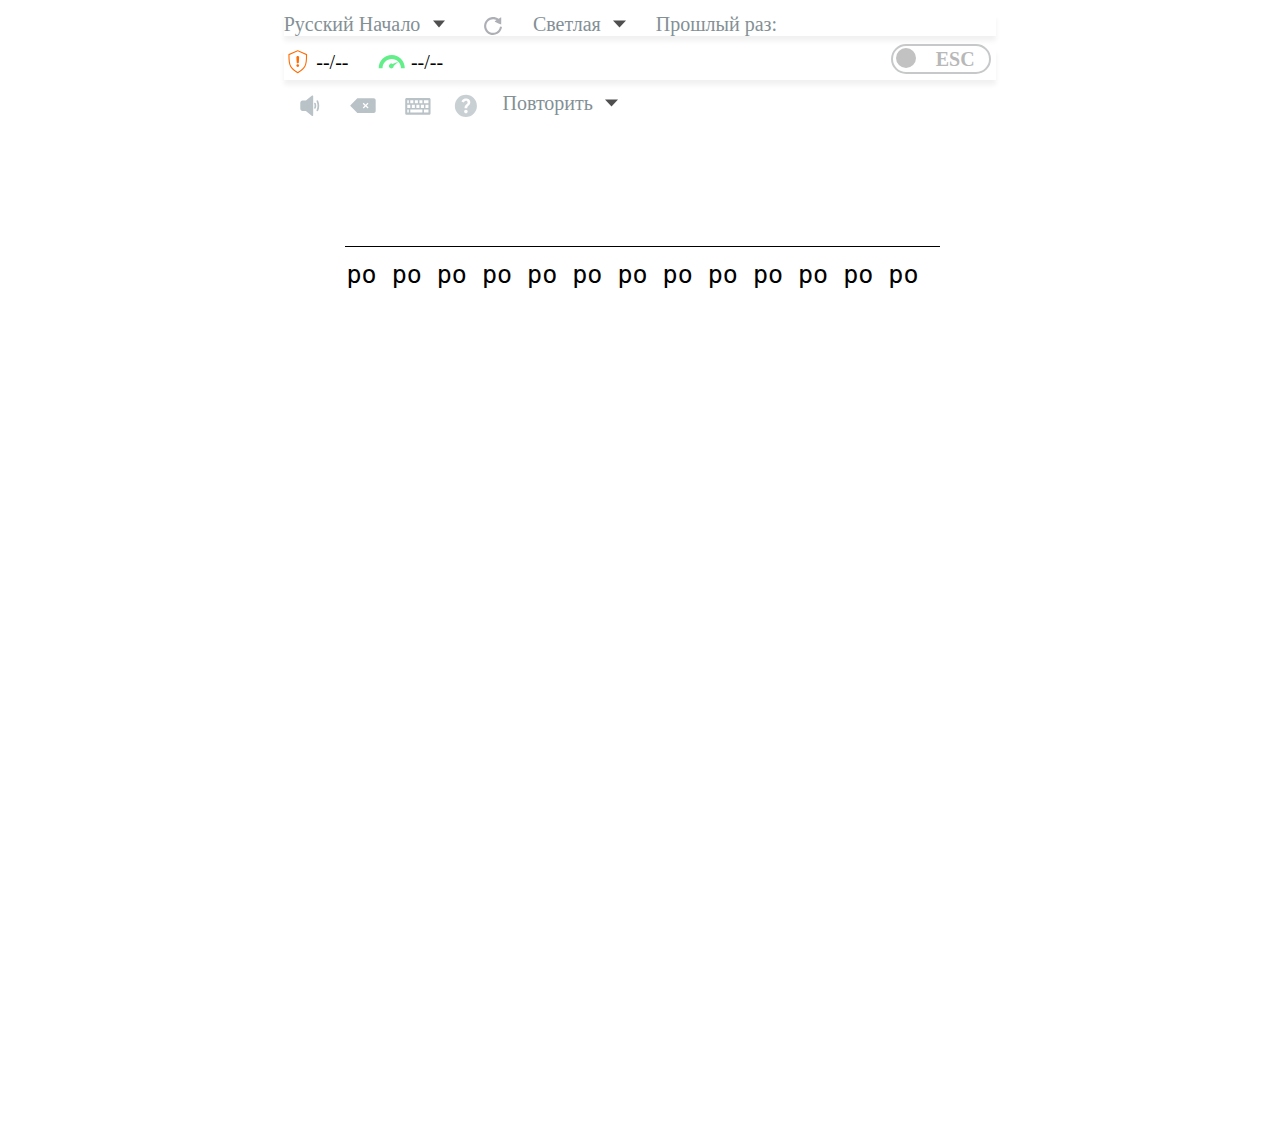
<file: typerun.top/index.html>
<!DOCTYPE html>
<html xmlns="http://www.w3.org/1999/xhtml" xmlns:og="http://ogp.me/ns#" lang="ru">
<head>
<meta name="viewport" content="width=device-width, initial-scale=1" /> 
		<meta charset="utf-8">
		<meta http-equiv="Content-Type" content="text/html; charset=utf-8"/>
		<title>Typerun | Клавиатурный тренажер</title>
		<meta name="description" content="Клавиатурный тренажер для обучения слепой десятипальцевой печати">
		<meta name="keywords" content="обучение печати, слепая печать, Клавиатурный тренажер">
		<!--
		<meta property="og:url" content="https://typerun.top">
		<meta property="og:title" content="Typerun | Клавиатурный тренажер">
		<meta property="og:description" content="Клавиатурный тренажер для обучения слепой десятипальцевой печати">
		<meta property="og:type" content="website">
		<link rel="canonical" href="https://typerun.top">
		-->
		<meta property="og:image" content="i/logo_safari.png">
		<link rel="shortcut icon" type="image/x-icon" href="favicon.ico"/>
		<script type="text/javascript" src="lib/jquery-1.7.2.min.js"></script>
		<script type="text/javascript" src="keyboard.js"></script>
		<link rel="stylesheet" type="text/css" href="sw_style.css">
</head>
<body class="theme1 light">

<div class="gen">
		
			
		<div class="hed">
	<div class="focus-mode">
		<div class="fmfm">
		
		
	  <input class="tggl-input theme0 light" id="logo" type="checkbox">
      <label class="tggl-btn txtswitch yang theme0 light" for="logo">
      <span class="on" title="Скрыть\Показать управление">ESC</span>
      <span class="off" title="Скрыть\Показать управление">ESC</span>
    </label>
		
		
	  </div></div>
			<div id="header">
				<div id="my_dict">
				

<span class="close"></span>
<textarea resize: both; id="dict_data" rows="10" cols="40"></textarea>
<input id="my_dict_ok" type="button" value="Готово">
</div>
<div id="dict_sel" class="wind_sel popup-hide">
<span class="close"></span>
<div class="head">Обучение печати</div>

<div class="lllv"><span class="l-name">Русский</span>
<div class="l-stroke">
	
<div class="levels">
	<svg class="l-ico" width="17" height="16" viewBox="0 0 17 16" fill="none" xmlns="http://www.w3.org/2000/svg">
<path d="M16.182 5.58191C15.2996 5.4553 14.578 5.35197 14.578 5.35197L11.9107 4.96923C11.6134 4.92703 11.2607 4.67454 11.1279 4.40823L9.93477 2.02447C9.93477 2.02447 9.6116 1.37906 9.21684 0.591027C8.82211 -0.197009 8.17649 -0.197009 7.78173 0.591027C7.387 1.37979 7.06455 2.02447 7.06455 2.02447L5.87146 4.40823C5.73865 4.67454 5.38596 4.92629 5.08862 4.96923L2.42134 5.35197C2.42134 5.35197 1.69973 5.45529 0.817269 5.58191C-0.0651933 5.70852 -0.264413 6.31391 0.373819 6.92732C1.01205 7.54144 1.53444 8.04351 1.53444 8.04351L3.46468 9.89898C3.68012 10.1056 3.81442 10.5146 3.7635 10.8063L3.30824 13.4265C3.30824 13.4265 3.18502 14.1359 3.0345 15.0025C2.88399 15.8691 3.40639 16.2432 4.19512 15.8342C4.98462 15.4253 5.63023 15.0906 5.63023 15.0906L8.01645 13.8536C8.28281 13.7161 8.71813 13.7161 8.98449 13.8536L11.3707 15.0906C11.3707 15.0906 12.0163 15.4253 12.8058 15.8342C13.5946 16.2431 14.117 15.8691 13.9664 15.0025C13.8159 14.1359 13.6927 13.4265 13.6927 13.4265L13.2374 10.8063C13.1865 10.5146 13.3208 10.1056 13.5363 9.89898L15.4665 8.04351C15.4665 8.04351 15.9889 7.54144 16.6271 6.92732C17.2639 6.31391 17.0654 5.70779 16.1822 5.58191H16.182Z" fill="#83D887"/>
</svg>
	<span class="l-hide">Русский </span>
	<a class="la-t" href="#rus_basic" title="0–59">Начало</a>
</div>
<span class="l-line"></span>
<div class="levels">
	<svg class="l-ico" width="12" height="15" viewBox="0 0 12 15" fill="none" xmlns="http://www.w3.org/2000/svg">
<path d="M1.00391 0C0.449884 0 0 0.488176 0 1.09085C0.000616232 1.42969 0.146673 1.74978 0.395029 1.95536V15H1.6134V1.95673H1.61279C1.86114 1.75049 2.0072 1.4304 2.00782 1.09088C2.00782 0.48821 1.55793 3.42504e-05 1.00391 3.42504e-05L1.00391 0ZM12 0.922094C12 0.922094 9.72171 2.52656 8.40279 2.32767C7.08458 2.12878 6.72653 1.92923 5.90568 1.92923C4.26397 1.92923 2.14834 2.7261 2.14834 2.7261V9.9703C2.14834 9.9703 4.61216 9.05959 5.90568 8.99932C6.92746 8.95177 7.13515 9.19418 8.40279 9.44865C9.67108 9.70312 12 8.07188 12 8.07188V0.922094Z" fill="#2EB8F3"/>
</svg>

	<span class="l-hide">Русский </span>
	<a class="la-t" href="#rus_begin" title="60–109">Основа</a>
</div>
	<span class="l-line"></span>
<div class="levels">
	<svg class="l-ico" width="15" height="15" viewBox="0 0 15 15" fill="none" xmlns="http://www.w3.org/2000/svg">
<path d="M7.5 0C3.358 0 0 3.3575 0 7.5C0 11.6425 3.358 15 7.5 15C11.6425 15 15 11.6425 15 7.5C15 3.3575 11.6425 0 7.5 0ZM11.0383 7.2545L6.44067 12.179C6.24145 12.3925 6.0826 12.5 5.9667 12.5C5.91397 12.5 5.871 12.4785 5.84105 12.4381C5.77139 12.3431 5.7818 12.1452 5.87425 11.8496L6.88662 8.60159C6.9055 8.54104 6.89964 8.4844 6.86904 8.44338C6.83844 8.40172 6.78701 8.37893 6.72256 8.37893H4.23689C4.01749 8.37893 3.86644 8.31122 3.81241 8.18688C3.75902 8.06383 3.81175 7.90693 3.96149 7.74613L8.55849 2.82163C8.75771 2.60809 8.91656 2.50066 9.03246 2.50066C9.08454 2.50066 9.12816 2.52215 9.15876 2.56251C9.22842 2.65756 9.21735 2.85548 9.12556 3.15104L8.11384 6.39904C8.09496 6.46024 8.10082 6.51623 8.13142 6.5579C8.16202 6.59891 8.21345 6.6217 8.27791 6.6217H10.7629C10.983 6.6217 11.1334 6.68941 11.1874 6.81375C11.2408 6.93679 11.1887 7.09305 11.0383 7.2545L11.0383 7.2545Z" fill="#2E71F3"/>
</svg>

	<span class="l-hide">Русский </span>
	<a class="la-t" href="#rus_speed" title="110–199">Тренировка</a>
</div>
	<span class="l-line"></span>
<div class="levels">
	<svg class="l-ico" width="17" height="14" viewBox="0 0 17 14" fill="none" xmlns="http://www.w3.org/2000/svg">
<path d="M12.5839 8.74434L11.2292 9.49474C10.3962 9.95589 9.45248 10.2001 8.49996 10.2001C7.54813 10.2001 6.60447 9.95589 5.77072 9.49474L4.10909 8.57465C4.12975 9.34569 4.09728 10.1654 3.78295 10.8192C3.69589 10.9978 3.5225 11.1594 3.52618 11.3741C3.52987 11.6714 3.86854 11.7223 4.11204 11.6766C4.11204 11.6766 5.54862 11.4014 7.53563 13.3493C7.73337 13.5426 7.92742 13.7248 8.19526 13.8193C8.71839 14.0052 9.10797 13.6843 9.46731 13.3456C9.71228 13.1154 9.98528 12.9154 10.259 12.7214C10.9172 12.2558 11.7532 11.6714 12.5922 11.6567C12.5922 11.6567 13.6746 11.8928 13.0444 10.8893C13.0452 10.8886 12.7567 9.95889 12.584 8.74449" fill="#F95712"/>
<path d="M1.8883 7.99616L1.57397 9.88504V12.4033H2.83274V9.88504L2.51841 7.99616V6.25337L1.8883 5.90436V7.99616Z" fill="#F95712"/>
<path d="M16.7168 4.05101L10.6193 0.673888C9.30002 -0.0565792 7.69965 -0.0565792 6.38102 0.673888L0.282779 4.05101C-0.0942598 4.26057 -0.0942598 4.80583 0.282779 5.01538L1.88833 5.90448V4.53357H9.12953V5.16294H2.51846V6.25347L6.38102 8.39319C7.69956 9.12365 9.29991 9.12365 10.6193 8.39319L16.716 5.01606C17.0945 4.80577 17.0945 4.26051 16.7168 4.05096" fill="#F95712"/>
</svg>

	<span class="l-hide">Русский </span>
	<a class="la-t" href="#rus_adv" title="200–∞">Практика</a>
</div>
</div></div>
<div class="lllv">
<span class="l-name">English</span>
<div class="l-stroke">
	
<div class="levels">
	<svg class="l-ico" width="17" height="16" viewBox="0 0 17 16" fill="none" xmlns="http://www.w3.org/2000/svg">
<path d="M16.182 5.58191C15.2996 5.4553 14.578 5.35197 14.578 5.35197L11.9107 4.96923C11.6134 4.92703 11.2607 4.67454 11.1279 4.40823L9.93477 2.02447C9.93477 2.02447 9.6116 1.37906 9.21684 0.591027C8.82211 -0.197009 8.17649 -0.197009 7.78173 0.591027C7.387 1.37979 7.06455 2.02447 7.06455 2.02447L5.87146 4.40823C5.73865 4.67454 5.38596 4.92629 5.08862 4.96923L2.42134 5.35197C2.42134 5.35197 1.69973 5.45529 0.817269 5.58191C-0.0651933 5.70852 -0.264413 6.31391 0.373819 6.92732C1.01205 7.54144 1.53444 8.04351 1.53444 8.04351L3.46468 9.89898C3.68012 10.1056 3.81442 10.5146 3.7635 10.8063L3.30824 13.4265C3.30824 13.4265 3.18502 14.1359 3.0345 15.0025C2.88399 15.8691 3.40639 16.2432 4.19512 15.8342C4.98462 15.4253 5.63023 15.0906 5.63023 15.0906L8.01645 13.8536C8.28281 13.7161 8.71813 13.7161 8.98449 13.8536L11.3707 15.0906C11.3707 15.0906 12.0163 15.4253 12.8058 15.8342C13.5946 16.2431 14.117 15.8691 13.9664 15.0025C13.8159 14.1359 13.6927 13.4265 13.6927 13.4265L13.2374 10.8063C13.1865 10.5146 13.3208 10.1056 13.5363 9.89898L15.4665 8.04351C15.4665 8.04351 15.9889 7.54144 16.6271 6.92732C17.2639 6.31391 17.0654 5.70779 16.1822 5.58191H16.182Z" fill="#83D887"/>
</svg>
	<span class="l-hide">English </span>
	<a class="la-t" href="#eng_basic" title="0–59">Начало</a>
</div>
<span class="l-line"></span>
<div class="levels">
	<svg class="l-ico" width="12" height="15" viewBox="0 0 12 15" fill="none" xmlns="http://www.w3.org/2000/svg">
<path d="M1.00391 0C0.449884 0 0 0.488176 0 1.09085C0.000616232 1.42969 0.146673 1.74978 0.395029 1.95536V15H1.6134V1.95673H1.61279C1.86114 1.75049 2.0072 1.4304 2.00782 1.09088C2.00782 0.48821 1.55793 3.42504e-05 1.00391 3.42504e-05L1.00391 0ZM12 0.922094C12 0.922094 9.72171 2.52656 8.40279 2.32767C7.08458 2.12878 6.72653 1.92923 5.90568 1.92923C4.26397 1.92923 2.14834 2.7261 2.14834 2.7261V9.9703C2.14834 9.9703 4.61216 9.05959 5.90568 8.99932C6.92746 8.95177 7.13515 9.19418 8.40279 9.44865C9.67108 9.70312 12 8.07188 12 8.07188V0.922094Z" fill="#2EB8F3"/>
</svg>

	<span class="l-hide">English </span>
	<a class="la-t" href="#eng_begin" title="60–109">Основа</a>
</div>
	<span class="l-line"></span>
<div class="levels">
	<svg class="l-ico" width="15" height="15" viewBox="0 0 15 15" fill="none" xmlns="http://www.w3.org/2000/svg">
<path d="M7.5 0C3.358 0 0 3.3575 0 7.5C0 11.6425 3.358 15 7.5 15C11.6425 15 15 11.6425 15 7.5C15 3.3575 11.6425 0 7.5 0ZM11.0383 7.2545L6.44067 12.179C6.24145 12.3925 6.0826 12.5 5.9667 12.5C5.91397 12.5 5.871 12.4785 5.84105 12.4381C5.77139 12.3431 5.7818 12.1452 5.87425 11.8496L6.88662 8.60159C6.9055 8.54104 6.89964 8.4844 6.86904 8.44338C6.83844 8.40172 6.78701 8.37893 6.72256 8.37893H4.23689C4.01749 8.37893 3.86644 8.31122 3.81241 8.18688C3.75902 8.06383 3.81175 7.90693 3.96149 7.74613L8.55849 2.82163C8.75771 2.60809 8.91656 2.50066 9.03246 2.50066C9.08454 2.50066 9.12816 2.52215 9.15876 2.56251C9.22842 2.65756 9.21735 2.85548 9.12556 3.15104L8.11384 6.39904C8.09496 6.46024 8.10082 6.51623 8.13142 6.5579C8.16202 6.59891 8.21345 6.6217 8.27791 6.6217H10.7629C10.983 6.6217 11.1334 6.68941 11.1874 6.81375C11.2408 6.93679 11.1887 7.09305 11.0383 7.2545L11.0383 7.2545Z" fill="#2E71F3"/>
</svg>

	<span class="l-hide">English </span>
	<a class="la-t" href="#eng_speed" title="110–199">Тренировка</a>
</div>
	<span class="l-line"></span>
<div class="levels">
	<svg class="l-ico" width="17" height="14" viewBox="0 0 17 14" fill="none" xmlns="http://www.w3.org/2000/svg">
<path d="M12.5839 8.74434L11.2292 9.49474C10.3962 9.95589 9.45248 10.2001 8.49996 10.2001C7.54813 10.2001 6.60447 9.95589 5.77072 9.49474L4.10909 8.57465C4.12975 9.34569 4.09728 10.1654 3.78295 10.8192C3.69589 10.9978 3.5225 11.1594 3.52618 11.3741C3.52987 11.6714 3.86854 11.7223 4.11204 11.6766C4.11204 11.6766 5.54862 11.4014 7.53563 13.3493C7.73337 13.5426 7.92742 13.7248 8.19526 13.8193C8.71839 14.0052 9.10797 13.6843 9.46731 13.3456C9.71228 13.1154 9.98528 12.9154 10.259 12.7214C10.9172 12.2558 11.7532 11.6714 12.5922 11.6567C12.5922 11.6567 13.6746 11.8928 13.0444 10.8893C13.0452 10.8886 12.7567 9.95889 12.584 8.74449" fill="#F95712"/>
<path d="M1.8883 7.99616L1.57397 9.88504V12.4033H2.83274V9.88504L2.51841 7.99616V6.25337L1.8883 5.90436V7.99616Z" fill="#F95712"/>
<path d="M16.7168 4.05101L10.6193 0.673888C9.30002 -0.0565792 7.69965 -0.0565792 6.38102 0.673888L0.282779 4.05101C-0.0942598 4.26057 -0.0942598 4.80583 0.282779 5.01538L1.88833 5.90448V4.53357H9.12953V5.16294H2.51846V6.25347L6.38102 8.39319C7.69956 9.12365 9.29991 9.12365 10.6193 8.39319L16.716 5.01606C17.0945 4.80577 17.0945 4.26051 16.7168 4.05096" fill="#F95712"/>
</svg>

	<span class="l-hide">English </span>
	<a class="la-t" href="#eng_adv" title="200–∞">Практика</a>
</div>
</div>
</div>



<div class="lllv">
<span class="l-name">Deutsch</span>
<div class="l-stroke">
	
<div class="levels">
	<svg class="l-ico" width="17" height="16" viewBox="0 0 17 16" fill="none" xmlns="http://www.w3.org/2000/svg">
<path d="M16.182 5.58191C15.2996 5.4553 14.578 5.35197 14.578 5.35197L11.9107 4.96923C11.6134 4.92703 11.2607 4.67454 11.1279 4.40823L9.93477 2.02447C9.93477 2.02447 9.6116 1.37906 9.21684 0.591027C8.82211 -0.197009 8.17649 -0.197009 7.78173 0.591027C7.387 1.37979 7.06455 2.02447 7.06455 2.02447L5.87146 4.40823C5.73865 4.67454 5.38596 4.92629 5.08862 4.96923L2.42134 5.35197C2.42134 5.35197 1.69973 5.45529 0.817269 5.58191C-0.0651933 5.70852 -0.264413 6.31391 0.373819 6.92732C1.01205 7.54144 1.53444 8.04351 1.53444 8.04351L3.46468 9.89898C3.68012 10.1056 3.81442 10.5146 3.7635 10.8063L3.30824 13.4265C3.30824 13.4265 3.18502 14.1359 3.0345 15.0025C2.88399 15.8691 3.40639 16.2432 4.19512 15.8342C4.98462 15.4253 5.63023 15.0906 5.63023 15.0906L8.01645 13.8536C8.28281 13.7161 8.71813 13.7161 8.98449 13.8536L11.3707 15.0906C11.3707 15.0906 12.0163 15.4253 12.8058 15.8342C13.5946 16.2431 14.117 15.8691 13.9664 15.0025C13.8159 14.1359 13.6927 13.4265 13.6927 13.4265L13.2374 10.8063C13.1865 10.5146 13.3208 10.1056 13.5363 9.89898L15.4665 8.04351C15.4665 8.04351 15.9889 7.54144 16.6271 6.92732C17.2639 6.31391 17.0654 5.70779 16.1822 5.58191H16.182Z" fill="#83D887"/>
</svg>
	<span class="l-hide">Deutsch </span>
	<a class="la-t" href="#deu_basic" title="0–59">Начало</a>
</div>
<span class="l-line"></span>
<div class="levels">
	<svg class="l-ico" width="12" height="15" viewBox="0 0 12 15" fill="none" xmlns="http://www.w3.org/2000/svg">
<path d="M1.00391 0C0.449884 0 0 0.488176 0 1.09085C0.000616232 1.42969 0.146673 1.74978 0.395029 1.95536V15H1.6134V1.95673H1.61279C1.86114 1.75049 2.0072 1.4304 2.00782 1.09088C2.00782 0.48821 1.55793 3.42504e-05 1.00391 3.42504e-05L1.00391 0ZM12 0.922094C12 0.922094 9.72171 2.52656 8.40279 2.32767C7.08458 2.12878 6.72653 1.92923 5.90568 1.92923C4.26397 1.92923 2.14834 2.7261 2.14834 2.7261V9.9703C2.14834 9.9703 4.61216 9.05959 5.90568 8.99932C6.92746 8.95177 7.13515 9.19418 8.40279 9.44865C9.67108 9.70312 12 8.07188 12 8.07188V0.922094Z" fill="#2EB8F3"/>
</svg>

	<span class="l-hide">Deutsch </span>
	<a class="la-t" href="#deu_begin" title="60–109">Основа</a>
</div>
	<span class="l-line"></span>
<div class="levels">
	<svg class="l-ico" width="15" height="15" viewBox="0 0 15 15" fill="none" xmlns="http://www.w3.org/2000/svg">
<path d="M7.5 0C3.358 0 0 3.3575 0 7.5C0 11.6425 3.358 15 7.5 15C11.6425 15 15 11.6425 15 7.5C15 3.3575 11.6425 0 7.5 0ZM11.0383 7.2545L6.44067 12.179C6.24145 12.3925 6.0826 12.5 5.9667 12.5C5.91397 12.5 5.871 12.4785 5.84105 12.4381C5.77139 12.3431 5.7818 12.1452 5.87425 11.8496L6.88662 8.60159C6.9055 8.54104 6.89964 8.4844 6.86904 8.44338C6.83844 8.40172 6.78701 8.37893 6.72256 8.37893H4.23689C4.01749 8.37893 3.86644 8.31122 3.81241 8.18688C3.75902 8.06383 3.81175 7.90693 3.96149 7.74613L8.55849 2.82163C8.75771 2.60809 8.91656 2.50066 9.03246 2.50066C9.08454 2.50066 9.12816 2.52215 9.15876 2.56251C9.22842 2.65756 9.21735 2.85548 9.12556 3.15104L8.11384 6.39904C8.09496 6.46024 8.10082 6.51623 8.13142 6.5579C8.16202 6.59891 8.21345 6.6217 8.27791 6.6217H10.7629C10.983 6.6217 11.1334 6.68941 11.1874 6.81375C11.2408 6.93679 11.1887 7.09305 11.0383 7.2545L11.0383 7.2545Z" fill="#2E71F3"/>
</svg>

	<span class="l-hide">Deutsch </span>
	<a class="la-t" href="#deu_speed" title="110–199">Тренировка</a>
</div>
	<span class="l-line"></span>
<div class="levels">
	<svg class="l-ico" width="17" height="14" viewBox="0 0 17 14" fill="none" xmlns="http://www.w3.org/2000/svg">
<path d="M12.5839 8.74434L11.2292 9.49474C10.3962 9.95589 9.45248 10.2001 8.49996 10.2001C7.54813 10.2001 6.60447 9.95589 5.77072 9.49474L4.10909 8.57465C4.12975 9.34569 4.09728 10.1654 3.78295 10.8192C3.69589 10.9978 3.5225 11.1594 3.52618 11.3741C3.52987 11.6714 3.86854 11.7223 4.11204 11.6766C4.11204 11.6766 5.54862 11.4014 7.53563 13.3493C7.73337 13.5426 7.92742 13.7248 8.19526 13.8193C8.71839 14.0052 9.10797 13.6843 9.46731 13.3456C9.71228 13.1154 9.98528 12.9154 10.259 12.7214C10.9172 12.2558 11.7532 11.6714 12.5922 11.6567C12.5922 11.6567 13.6746 11.8928 13.0444 10.8893C13.0452 10.8886 12.7567 9.95889 12.584 8.74449" fill="#F95712"/>
<path d="M1.8883 7.99616L1.57397 9.88504V12.4033H2.83274V9.88504L2.51841 7.99616V6.25337L1.8883 5.90436V7.99616Z" fill="#F95712"/>
<path d="M16.7168 4.05101L10.6193 0.673888C9.30002 -0.0565792 7.69965 -0.0565792 6.38102 0.673888L0.282779 4.05101C-0.0942598 4.26057 -0.0942598 4.80583 0.282779 5.01538L1.88833 5.90448V4.53357H9.12953V5.16294H2.51846V6.25347L6.38102 8.39319C7.69956 9.12365 9.29991 9.12365 10.6193 8.39319L16.716 5.01606C17.0945 4.80577 17.0945 4.26051 16.7168 4.05096" fill="#F95712"/>
</svg>

	<span class="l-hide">Deutsch </span>
	<a class="la-t" href="#deu_adv" title="200–∞">Практика</a>
</div>
</div>
</div>





<div class="lllv">
<span class="l-name">Українська</span>
<div class="l-stroke">
	
<div class="levels">
	<svg class="l-ico" width="17" height="16" viewBox="0 0 17 16" fill="none" xmlns="http://www.w3.org/2000/svg">
<path d="M16.182 5.58191C15.2996 5.4553 14.578 5.35197 14.578 5.35197L11.9107 4.96923C11.6134 4.92703 11.2607 4.67454 11.1279 4.40823L9.93477 2.02447C9.93477 2.02447 9.6116 1.37906 9.21684 0.591027C8.82211 -0.197009 8.17649 -0.197009 7.78173 0.591027C7.387 1.37979 7.06455 2.02447 7.06455 2.02447L5.87146 4.40823C5.73865 4.67454 5.38596 4.92629 5.08862 4.96923L2.42134 5.35197C2.42134 5.35197 1.69973 5.45529 0.817269 5.58191C-0.0651933 5.70852 -0.264413 6.31391 0.373819 6.92732C1.01205 7.54144 1.53444 8.04351 1.53444 8.04351L3.46468 9.89898C3.68012 10.1056 3.81442 10.5146 3.7635 10.8063L3.30824 13.4265C3.30824 13.4265 3.18502 14.1359 3.0345 15.0025C2.88399 15.8691 3.40639 16.2432 4.19512 15.8342C4.98462 15.4253 5.63023 15.0906 5.63023 15.0906L8.01645 13.8536C8.28281 13.7161 8.71813 13.7161 8.98449 13.8536L11.3707 15.0906C11.3707 15.0906 12.0163 15.4253 12.8058 15.8342C13.5946 16.2431 14.117 15.8691 13.9664 15.0025C13.8159 14.1359 13.6927 13.4265 13.6927 13.4265L13.2374 10.8063C13.1865 10.5146 13.3208 10.1056 13.5363 9.89898L15.4665 8.04351C15.4665 8.04351 15.9889 7.54144 16.6271 6.92732C17.2639 6.31391 17.0654 5.70779 16.1822 5.58191H16.182Z" fill="#83D887"/>
</svg>
	<span class="l-hide">Українська </span>
	<a class="la-t" href="#ukr_basic" title="0–59">Начало</a>
</div>
<span class="l-line"></span>
<div class="levels">
	<svg class="l-ico" width="12" height="15" viewBox="0 0 12 15" fill="none" xmlns="http://www.w3.org/2000/svg">
<path d="M1.00391 0C0.449884 0 0 0.488176 0 1.09085C0.000616232 1.42969 0.146673 1.74978 0.395029 1.95536V15H1.6134V1.95673H1.61279C1.86114 1.75049 2.0072 1.4304 2.00782 1.09088C2.00782 0.48821 1.55793 3.42504e-05 1.00391 3.42504e-05L1.00391 0ZM12 0.922094C12 0.922094 9.72171 2.52656 8.40279 2.32767C7.08458 2.12878 6.72653 1.92923 5.90568 1.92923C4.26397 1.92923 2.14834 2.7261 2.14834 2.7261V9.9703C2.14834 9.9703 4.61216 9.05959 5.90568 8.99932C6.92746 8.95177 7.13515 9.19418 8.40279 9.44865C9.67108 9.70312 12 8.07188 12 8.07188V0.922094Z" fill="#2EB8F3"/>
</svg>

	<span class="l-hide">Українська </span>
	<a class="la-t" href="#ukr_begin" title="60–109">Основа</a>
</div>
	<span class="l-line"></span>
<div class="levels">
	<svg class="l-ico" width="15" height="15" viewBox="0 0 15 15" fill="none" xmlns="http://www.w3.org/2000/svg">
<path d="M7.5 0C3.358 0 0 3.3575 0 7.5C0 11.6425 3.358 15 7.5 15C11.6425 15 15 11.6425 15 7.5C15 3.3575 11.6425 0 7.5 0ZM11.0383 7.2545L6.44067 12.179C6.24145 12.3925 6.0826 12.5 5.9667 12.5C5.91397 12.5 5.871 12.4785 5.84105 12.4381C5.77139 12.3431 5.7818 12.1452 5.87425 11.8496L6.88662 8.60159C6.9055 8.54104 6.89964 8.4844 6.86904 8.44338C6.83844 8.40172 6.78701 8.37893 6.72256 8.37893H4.23689C4.01749 8.37893 3.86644 8.31122 3.81241 8.18688C3.75902 8.06383 3.81175 7.90693 3.96149 7.74613L8.55849 2.82163C8.75771 2.60809 8.91656 2.50066 9.03246 2.50066C9.08454 2.50066 9.12816 2.52215 9.15876 2.56251C9.22842 2.65756 9.21735 2.85548 9.12556 3.15104L8.11384 6.39904C8.09496 6.46024 8.10082 6.51623 8.13142 6.5579C8.16202 6.59891 8.21345 6.6217 8.27791 6.6217H10.7629C10.983 6.6217 11.1334 6.68941 11.1874 6.81375C11.2408 6.93679 11.1887 7.09305 11.0383 7.2545L11.0383 7.2545Z" fill="#2E71F3"/>
</svg>

	<span class="l-hide">Українська </span>
	<a class="la-t" href="#ukr_speed" title="110–199">Тренировка</a>
</div>
	<span class="l-line"></span>
<div class="levels">
	<svg class="l-ico" width="17" height="14" viewBox="0 0 17 14" fill="none" xmlns="http://www.w3.org/2000/svg">
<path d="M12.5839 8.74434L11.2292 9.49474C10.3962 9.95589 9.45248 10.2001 8.49996 10.2001C7.54813 10.2001 6.60447 9.95589 5.77072 9.49474L4.10909 8.57465C4.12975 9.34569 4.09728 10.1654 3.78295 10.8192C3.69589 10.9978 3.5225 11.1594 3.52618 11.3741C3.52987 11.6714 3.86854 11.7223 4.11204 11.6766C4.11204 11.6766 5.54862 11.4014 7.53563 13.3493C7.73337 13.5426 7.92742 13.7248 8.19526 13.8193C8.71839 14.0052 9.10797 13.6843 9.46731 13.3456C9.71228 13.1154 9.98528 12.9154 10.259 12.7214C10.9172 12.2558 11.7532 11.6714 12.5922 11.6567C12.5922 11.6567 13.6746 11.8928 13.0444 10.8893C13.0452 10.8886 12.7567 9.95889 12.584 8.74449" fill="#F95712"/>
<path d="M1.8883 7.99616L1.57397 9.88504V12.4033H2.83274V9.88504L2.51841 7.99616V6.25337L1.8883 5.90436V7.99616Z" fill="#F95712"/>
<path d="M16.7168 4.05101L10.6193 0.673888C9.30002 -0.0565792 7.69965 -0.0565792 6.38102 0.673888L0.282779 4.05101C-0.0942598 4.26057 -0.0942598 4.80583 0.282779 5.01538L1.88833 5.90448V4.53357H9.12953V5.16294H2.51846V6.25347L6.38102 8.39319C7.69956 9.12365 9.29991 9.12365 10.6193 8.39319L16.716 5.01606C17.0945 4.80577 17.0945 4.26051 16.7168 4.05096" fill="#F95712"/>
</svg>

	<span class="l-hide">Українська </span>
	<a class="la-t" href="#ukr_adv" title="200–∞">Практика</a>
</div>
</div>
</div>





<div class="lllv">
<span class="l-name">Еще</span>
<div class="l-stroke">
	
<div class="levels">

	<span class="l-hide"></span>
	<a class="la-t" href="#numpad">Цифровой блок</a>
</div>
<span class="l-line"></span>
<div class="levels">


	<span class="l-hide"></span>
	<a class="la-t" href="#num_begin">Цифровой ряд</a>
</div>
	<span class="l-line"></span>
<div class="levels">
	<span class="l-hide">Свой текст </span>
	<a href="#mydict" class="la-t">Свой текст</a>
</div>
	<span class="l-line"></span>
<div class="levels">
	<a href="#rss_greatwords" class="la-t">Случайный текст [16+]</a>
</div>

<!--
<div class="levels">
<span class="l-hide">Случайный текст</span><a href="#rss_greatwords">
<svg width="18" height="13" viewBox="0 0 18 13" fill="none" xmlns="http://www.w3.org/2000/svg">
<path d="M14.0049 8.40711L18 10.7039L14.0049 13V11.8309C10.6066 11.8309 8.62947 10.0878 7.00243 8.24251C5.39577 10.0879 3.39825 11.8309 0 11.8309V9.57533C2.61561 9.57533 4.05706 8.22212 5.51958 6.4993C4.05706 4.77716 2.59527 3.42327 0 3.42327V1.16769C3.39825 1.16769 5.39591 2.91083 7.00243 4.75609C8.62948 2.91072 10.6066 1.16769 14.0049 1.16769V0L18 2.29681L14.0049 4.5929V3.42381C11.3893 3.42381 9.9478 4.77702 8.48528 6.49984C9.9478 8.22198 11.4096 9.57587 14.0049 9.57587V8.40711Z" fill="#11406B"/>
</svg>
</a>
</div>
-->


</div>
</div>




<div class="head">Изучение языков</div>
<div class="lllv">
<span class="l-name">Словарь</span>
<div class="lst-2">
	
<div class="levels">

	<span class="l-hide"></span>
	<a class="la-t" href="#rus_dict_eng_top2">ENG-RUS</a>
</div>
<span class="l-line-2"></span>
<div class="levels">
	<span class="l-hide"></span>
	<a class="la-t" href="#eng_dictrev_rus_top2">RUS-ENG</a>
</div>

<span class="l-line-2"></span>
<div class="levels">
	<span class="l-hide"></span>
	<a class="la-t" href="#rus_dict_eng">Бизнес: ENG-RUS</a>
</div>

<span class="l-line-2"></span>
<div class="levels">
	<span class="l-hide"></span>
	<a class="la-t" href="#eng_dictrev_rus">Бизнес: RUS-ENG</a>
</div>

</div>
</div>


<div class="lllv">
<span class="l-name">coding</span>
<div class="lst-2">
	
<div class="levels">

	<span class="l-hide"></span>
	<a class="la-t" href="#eng_code_python">Python</a>
</div>
<span class="l-line-2"></span>
<div class="levels">


	<span class="l-hide"></span>
	<a class="la-t" href="#eng_code_go">Go</a>
</div>

	<span class="l-line-2"></span>
	<div class="levels">

	<span class="l-hide"></span>
	<a class="la-t" href="#eng_code_js">JavaScript</a>
</div>

<span class="l-line-2"></span>
<div class="levels">

	<span class="l-hide"></span>
	<a class="la-t" href="#eng_code_pascal">Pascal</a>
</div>
<span class="l-line-2"></span>
<div class="levels">

	<span class="l-hide"></span>
	<a class="la-t" href="#eng_code_php">PHP</a>
</div>

<span class="l-line-2"></span>
<div class="levels">

	<span class="l-hide"></span>
	<a class="la-t" href="#eng_code_cpp">C++</a>
</div>
</div>
</div>


</div>

			<span id="dict" class="select" title="Выбор языка" >
				<a href="#lang_select" class="link-2">Русский Начало</a>
			</span>

			<a href="#rus_basic" id="refresh" title="Начать занаво">

				<svg width="16" height="16" viewBox="0 0 16 16" fill="none" xmlns="http://www.w3.org/2000/svg">
<path d="M8.06128 13.4863C9.32691 13.4863 10.5531 13.0488 11.5331 12.2481C12.5131 11.4475 13.1862 10.3331 13.4387 9.09311H13.4412C13.5237 8.62936 13.9662 8.32061 14.43 8.40311C14.8937 8.4856 15.2025 8.9281 15.12 9.39186C15.12 9.39498 15.1187 9.39811 15.1181 9.40123C15.115 9.41811 15.1112 9.43436 15.1075 9.45061L15.1068 9.45123C14.6856 11.5031 13.3905 13.2693 11.5612 14.2893C9.73117 15.3093 7.54813 15.4818 5.58125 14.7612C3.61437 14.0406 2.05869 12.4986 1.32061 10.5386C0.582478 8.57798 0.734974 6.39302 1.73873 4.55431C2.74248 2.71559 4.49681 1.4055 6.54497 0.965505C8.59313 0.525505 10.7312 0.999879 12.4013 2.26426C13.0938 1.818 13.8619 1.32426 14.1226 1.16363C14.6344 0.847377 14.5769 1.31863 14.5769 1.31863C14.5769 1.31863 14.6057 6.16919 14.5769 6.52551C14.5482 6.88177 14.2382 6.69239 14.2382 6.69239C14.2376 6.69177 9.85883 4.66871 9.54315 4.51927C9.22689 4.3699 9.50315 4.1399 9.50315 4.1399L10.8425 3.27177L10.8419 3.27239C9.36878 2.40551 7.57566 2.27489 5.99198 2.9199C4.40886 3.56427 3.21694 4.90998 2.76766 6.55926C2.31891 8.2087 2.66391 9.97366 3.70203 11.3317C4.74015 12.6898 6.35195 13.4868 8.06139 13.4861L8.06128 13.4863Z" fill="#ADAFB5"/>
</svg>

			</a>
			
			
			
			
			<div id="theme_sel" class="wind_sel popup-hide">
						<span class="close"></span>
						<div class="head">Тема</div>
						<div class="list">
						<div><a href="#Светлая" class="link" onclick="return theme_sel(this);">Светлая</a></div>
						<div><a href="#Темная" class="link" onclick="return theme_sel(this);">Темная</a></div>
						</div>
					</div>
					<span id="theme" class="select" title="Цветовая тема сайта"><a href="#theme" class="link-2">Светлая</a></span>
					
			<span id="record" title="Скорость за прошлую игру [всего символов в минуту]">Прошлый раз:&nbsp;</span>
			<span id="sumspeedLast" title="Скорость за прошлую игру [всего символов в минуту]">&nbsp;</span>
			
			

		</div></div>

<div style="margin-top: 10px; box-shadow: 0px 4px 4px rgb(0 0 0 / 6%); min-height: 25px;">
<span id="error" title="Показать / Скрыть"><svg class="err" width="22" height="22" viewBox="0 0 22 22" fill="none" xmlns="http://www.w3.org/2000/svg">
<path d="M10.9592 1.76426C10.9128 1.76426 10.8655 1.77973 10.8268 1.7952L3.78569 4.86662C3.62926 4.9285 3.52097 5.10037 3.52097 5.27226C3.52097 10.0117 3.8089 12.7393 4.89276 14.8207C5.98433 16.8944 7.83221 18.2195 10.7633 20.1687C10.9034 20.2623 11.0985 20.2623 11.2386 20.1687C14.1781 18.2196 16.0176 16.8944 17.1092 14.8207C18.193 12.7393 18.481 10.0108 18.481 5.27138C18.481 5.0995 18.3795 4.92849 18.224 4.86574L11.1769 1.7952C11.115 1.76426 11.0368 1.75653 10.9586 1.76426H10.9592ZM11.0056 2.67605L17.593 5.55233C17.5853 10.0579 17.2819 12.5992 16.3304 14.4159C15.3944 16.2086 13.758 17.4246 11.0058 19.2645C8.24498 17.4246 6.61627 16.2085 5.67254 14.4159C4.72879 12.5992 4.42538 10.0579 4.40991 5.55233L11.0056 2.67605ZM11.0056 6.38679C10.3971 6.38679 9.89857 6.8775 9.89857 7.48594L10.1246 11.4459C10.1246 11.9289 10.5148 12.3268 11.0056 12.3268C11.4887 12.3268 11.8789 11.9289 11.8789 11.4459L12.1049 7.48594C12.1049 6.8775 11.6056 6.38679 11.0056 6.38679V6.38679ZM11.0056 12.9817C10.3971 12.9817 9.89857 13.4724 9.89857 14.0809C9.89857 14.6893 10.3979 15.18 11.0056 15.18C11.6056 15.18 12.1049 14.6893 12.1049 14.0809C12.1049 13.4724 11.6056 12.9817 11.0056 12.9817V12.9817Z" fill="#FF6B00"/>
</svg>


<span class="data theme0 light"><span class="nimp">--</span></span></span>
			<span id="speed" title="Показать / Скрыть"><svg class="err" width="22" height="22" viewBox="0 0 22 22" fill="none" xmlns="http://www.w3.org/2000/svg">
<path d="M0.553454 16.1329C0.553454 10.369 5.23633 5.6864 10.9999 5.6864C16.7599 5.6864 21.4464 10.3719 21.4464 16.1329H18.3706C18.3706 14.1173 17.5643 12.2919 16.2574 10.9635L12.5262 14.3132C12.5562 14.9873 12.229 15.6548 11.614 16.0316C10.713 16.5838 9.53365 16.3007 8.98141 15.3998C8.42922 14.4979 8.71141 13.3195 9.61329 12.7663C10.2273 12.3894 10.9708 12.4016 11.5586 12.7334L16.2273 10.9316C14.8933 9.59096 13.0454 8.76125 10.9999 8.76125C6.92277 8.76125 3.62925 12.0548 3.62925 16.1319H0.553406L0.553454 16.1329Z" fill="#62EE89"/>
</svg>
<span class="data theme0 light"><span class="nimp">--</span></span></span>
</div>


	<div id="block_keyboards">
		
<div style="/*padding-left: 80px;*/ padding-right: 80px; display: inline-block; /*margin-bottom: 25px;*/ /*width: 100%;*/">

<div id="strn_sel" class="wind_sel popup-hide">
	<span class="close"></span>
	<div class="head" >Повтор строк</div>
	<div class="list">
	<div><a href="#Без повтора" class="link" onclick="return strn_sel(this);">Без повтора</a></div>
	<div><a href="#Повторить" class="link" onclick="return strn_sel(this);">Повторить</a></div>
	<div><a href="#Повтор-2" class="link" onclick="return strn_sel(this);">Повтор-2</a></div>
	<div><a href="#Повтор-3" class="link" onclick="return strn_sel(this);">Повтор-3</a></div>
	<div><a href="#Повтор-4" class="link" onclick="return strn_sel(this);">Повтор-4</a></div>
	<div><a href="#Повтор-5" class="link" onclick="return strn_sel(this);">Повтор-5</a></div>
	<div><a href="#Повтор-6" class="link" onclick="return strn_sel(this);">Повтор-6</a></div>
	<div><a href="#Повтор-7" class="link" onclick="return strn_sel(this);">Повтор-7</a></div>
	<div><a href="#Повтор-8" class="link" onclick="return strn_sel(this);">Повтор-8</a></div>
	<div><a href="#Повтор-9" class="link" onclick="return strn_sel(this);">Повтор-9</a></div>
	<div><a href="#Повтор-10" class="link" onclick="return strn_sel(this);">Повтор-10</a></div>
	</div>
</div>
<span id="strn" class="select" title="Повтор строк"><a href="#strn" class="link-2">Повторить</a></span>


<span id="Ahelp" title="Открыть инструкцию в новом окне">
<a id="about" href="#about">
<svg id="ihelp" width="19" height="19" viewBox="0 0 19 19" fill="none" xmlns="http://www.w3.org/2000/svg">
<path d="M9.49999 0.665001C7.15691 0.665001 4.90959 1.5957 3.25298 3.25299C1.59567 4.90956 0.664993 7.15692 0.664993 9.5C0.664993 11.8431 1.59569 14.0904 3.25298 15.747C4.90955 17.4043 7.15691 18.335 9.49999 18.335C11.8431 18.335 14.0904 17.4043 15.747 15.747C17.4043 14.0904 18.335 11.8431 18.335 9.5C18.335 7.15692 17.4043 4.9096 15.747 3.25299C14.0904 1.59568 11.8431 0.665001 9.49999 0.665001V0.665001ZM10.522 15.0687C10.2593 15.3411 9.89557 15.4925 9.51705 15.4873C9.14076 15.4932 8.77858 15.3418 8.51955 15.0687C8.25088 14.803 8.10245 14.4386 8.10912 14.0601C8.10689 13.6868 8.25384 13.3275 8.51805 13.0633C8.78226 12.7991 9.14148 12.6514 9.51481 12.6544C9.89185 12.6477 10.2548 12.7954 10.5205 13.0626C10.7929 13.3216 10.9443 13.6838 10.9383 14.0601C10.945 14.4393 10.7943 14.8045 10.522 15.0687H10.522ZM12.9008 7.46871C12.8273 7.71438 12.7227 7.94964 12.5913 8.17008C12.4599 8.38975 12.3063 8.59535 12.1334 8.78387C11.9582 8.97535 11.7727 9.16535 11.5767 9.35387C11.38 9.54239 11.2249 9.70121 11.1114 9.82887C10.9963 9.95504 10.8976 10.0946 10.8167 10.2452C10.7455 10.3818 10.6935 10.5273 10.6609 10.6779C10.626 10.8531 10.6089 11.0312 10.6119 11.2101V11.4721H8.47V10.9229C8.46777 10.6779 8.49449 10.4338 8.55016 10.1955C8.60508 9.96989 8.69043 9.75243 8.8025 9.54982C8.93089 9.32568 9.08527 9.11713 9.26266 8.9301C9.48532 8.69185 9.72282 8.46845 9.97293 8.25917C10.2253 8.04245 10.4561 7.80123 10.6609 7.53924C10.8294 7.30618 10.9155 7.02417 10.9059 6.73767C10.9059 6.41035 10.773 6.0979 10.5377 5.87079C10.2698 5.61028 9.90615 5.47223 9.53282 5.49079C9.1209 5.48411 8.72309 5.637 8.42101 5.91681C8.28148 6.04447 8.16273 6.1929 8.06921 6.35767C7.97792 6.5165 7.9089 6.6872 7.86437 6.86459L5.98293 6.0801C6.07868 5.75651 6.21821 5.4485 6.3993 5.16424C6.80898 4.51185 7.42055 4.01236 8.14196 3.74146C8.5665 3.58189 9.01775 3.50396 9.47196 3.51139C9.96106 3.5062 10.4479 3.58635 10.9103 3.74889C11.3222 3.89287 11.703 4.11479 12.031 4.40276C12.3398 4.6781 12.5877 5.01507 12.7584 5.39209C13.0471 6.04669 13.0998 6.78072 12.9068 7.46879L12.9008 7.46871Z" fill="#C9D0D4"></path>
</svg>
</a>
</span>


<span id="handandkeyboard" style="display: none;">

<span id="hide_hand" title="Скрыть руки" style="display: none;"><svg width="22" height="22" viewBox="0 0 22 22" fill="none" xmlns="http://www.w3.org/2000/svg">
<path fill-rule="evenodd" clip-rule="evenodd" d="M19.065 10.1358C18.9356 9.91924 18.7183 9.7997 18.449 9.7997C17.9484 9.80181 17.3465 10.0001 16.8782 10.3172C16.4458 10.609 15.8193 11.1518 15.2906 12.0757C15.1907 12.2494 15.0283 12.3668 14.8539 12.3949C14.8532 12.3548 14.8532 12.3091 14.8532 12.2663C14.8532 12.1727 14.8539 12.0624 14.8497 11.9407C14.851 10.0054 13.4989 8.63368 13.5 7C13.5003 6.51049 14.8536 6.0799 14.8539 5.5C14.8539 4.83836 14.1616 4.5 13.5 4.5C12.8377 4.5 12.4499 4.63796 12.4499 5.29961V9.95009C12.4499 10.0324 12.3824 10.0999 12.3002 10.0999C12.2172 10.0999 12.1497 10.0324 12.1497 9.95009V3.20009C12.1497 2.53774 11.6118 1.99985 10.9502 1.99985C10.2878 1.99985 9.74994 2.53774 9.74994 3.20009V9.95009C9.74994 10.0324 9.68244 10.0999 9.60017 10.0999C9.5172 10.0999 9.4497 10.0324 9.4497 9.95009V4.55009C9.4497 3.9707 8.97861 3.49963 8.39994 3.49963C7.82128 3.49963 7.35018 3.97072 7.35018 4.55009V10.5498C7.35018 10.6321 7.28268 10.6996 7.19971 10.6996C7.11745 10.6996 7.04995 10.6321 7.04995 10.5498V6.80009C7.04995 6.2207 6.57885 5.74963 5.99666 5.74963C5.418 5.74963 4.9469 6.22072 4.9469 6.80009L4.9476 14.9591C5.238 19.154 7.81068 19.7199 10.29 19.7199C12.3438 19.7199 14.1888 18.7011 15.098 17.0727C15.2154 16.8835 15.5318 16.3857 15.9066 15.7965C16.8452 14.3221 17.6313 13.0839 17.7474 12.8638C18.0062 12.3737 18.2952 11.9905 18.5827 11.7557C18.8429 11.5433 19.0018 11.2719 19.1312 11.0343C19.198 10.9112 19.2555 10.4564 19.065 10.1358ZM14.7837 12.4153L14.7724 12.7001L14.7464 12.4005L14.7837 12.4153Z" fill="#B9C2C7"></path>
<path d="M19.3334 3.69534L18.3047 2.66709L16.5 4.47131L14.6954 2.66709L13.6667 3.69534L15.4714 5.5L13.6667 7.30422L14.6954 8.3329L16.5 6.52868L18.3047 8.33334L19.3334 7.30466L17.5287 5.49956L19.3334 3.69534ZM16.5 11C13.4626 11 11 8.53743 11 5.49956C11 2.46257 13.4626 0 16.5 0C19.5374 0 21.9996 2.46257 21.9996 5.49956C22 8.53743 19.5379 11 16.5 11V11Z" fill="#727272"></path>
</svg>
</span>
				<span style="" id="show_hand" title="Показать руки"><svg width="22" height="22" viewBox="0 0 22 22" fill="none" xmlns="http://www.w3.org/2000/svg">
<path fill-rule="evenodd" clip-rule="evenodd" d="M19.065 10.1358C18.9356 9.91924 18.7184 9.7997 18.4491 9.7997C17.9484 9.80181 17.3466 10.0001 16.8783 10.3172C16.4459 10.609 15.8194 11.1518 15.2906 12.0757C15.1908 12.2494 15.0284 12.3668 14.854 12.3949C14.8533 12.3548 14.8533 12.3091 14.8533 12.2663C14.8533 12.1727 14.854 12.0624 14.8498 11.9407V5.29961C14.8498 4.63796 14.3119 4.10007 13.6502 4.10007C12.9879 4.10007 12.45 4.63796 12.45 5.29961V9.95009C12.45 10.0324 12.3825 10.0999 12.3002 10.0999C12.2172 10.0999 12.1497 10.0324 12.1497 9.95009V3.20009C12.1497 2.53774 11.6119 1.99985 10.9502 1.99985C10.2879 1.99985 9.74997 2.53774 9.74997 3.20009V9.95009C9.74997 10.0324 9.68247 10.0999 9.6002 10.0999C9.51723 10.0999 9.44973 10.0324 9.44973 9.95009V4.55009C9.44973 3.9707 8.97864 3.49963 8.39997 3.49963C7.82131 3.49963 7.35021 3.97072 7.35021 4.55009V10.5498C7.35021 10.6321 7.28271 10.6996 7.19974 10.6996C7.11748 10.6996 7.04998 10.6321 7.04998 10.5498V6.80009C7.04998 6.2207 6.57888 5.74963 5.99669 5.74963C5.41803 5.74963 4.94693 6.22072 4.94693 6.80009L4.94763 14.9591C5.23803 19.154 7.81071 19.7199 10.29 19.7199C12.3438 19.7199 14.1888 18.7011 15.098 17.0727C15.2154 16.8835 15.5318 16.3857 15.9066 15.7965C16.8453 14.3221 17.6314 13.0839 17.7475 12.8638C18.0062 12.3737 18.2952 11.9905 18.5828 11.7557C18.8429 11.5433 19.0018 11.2719 19.1312 11.0343C19.198 10.9112 19.2557 10.4563 19.0651 10.1357L19.065 10.1358ZM14.7837 12.4153L14.7725 12.7001L14.7464 12.4005L14.7837 12.4153Z" fill="#B9C2C7"></path>
</svg>
</span>
				<span style="display: none;" id="hide_color" title="Убрать подсветку"><svg width="22" height="22" viewBox="0 0 22 22" fill="none" xmlns="http://www.w3.org/2000/svg">
<path fill-rule="evenodd" clip-rule="evenodd" d="M5.04598 14.7032C4.96629 14.7009 4.88191 14.7227 4.81474 14.7657C4.74755 14.8087 4.69599 14.8735 4.66474 14.947C4.47645 15.3923 3.83662 16.4774 3.5585 17.497C3.41943 18.0071 3.34834 18.5282 3.5585 19.0032C3.76866 19.4782 4.29054 19.7923 4.98974 19.8344H5.02724C5.76006 19.8118 6.30692 19.5149 6.52724 19.0344C6.74756 18.554 6.66396 18.0235 6.51474 17.5094C6.36552 16.9954 6.12958 16.4758 5.9085 16.0219C5.68742 15.568 5.47804 15.1688 5.4085 14.9719C5.38194 14.8969 5.32959 14.8251 5.26475 14.7782C5.1999 14.7313 5.12568 14.7055 5.04599 14.7032L5.04598 14.7032ZM5.02723 16.047C5.07957 16.1524 5.13426 16.2587 5.18973 16.372C5.40457 16.8134 5.62097 17.304 5.74597 17.7345C5.87097 18.1649 5.878 18.5235 5.79597 18.7032C5.71472 18.8806 5.56863 19.0142 5.02097 19.0345C4.51473 19.0009 4.37253 18.8657 4.28973 18.6782C4.20613 18.4884 4.21082 18.129 4.32723 17.7032C4.4741 17.1642 4.77099 16.5649 5.02723 16.047V16.047Z" fill="#B9C2C7"></path>
<path fill-rule="evenodd" clip-rule="evenodd" d="M9.36608 2.00025C9.18483 2.00025 9.00514 2.03931 8.83484 2.11275C8.47156 2.26978 8.14344 2.56119 7.83484 2.96275C7.2278 3.75415 6.68406 4.99095 6.28484 6.69395C6.12703 6.84083 5.97312 6.99317 5.81608 7.15019C4.80826 8.15801 4.00984 9.18459 3.52228 10.0626C3.27852 10.5017 3.10666 10.9064 3.03478 11.2751C2.96447 11.6353 2.98556 12.0134 3.24102 12.2876C3.24571 12.2931 3.2543 12.3009 3.25977 12.3063V12.3126L10.2848 19.3314C10.559 19.6056 10.9535 19.6275 11.3223 19.5564C11.691 19.4853 12.0895 19.3189 12.5285 19.0752C13.4059 18.5877 14.4332 17.7892 15.4409 16.7814C16.4487 15.7735 17.2472 14.7462 17.7347 13.869C17.9785 13.4299 18.1441 13.0315 18.2159 12.6627C18.2863 12.3026 18.2722 11.9174 18.0159 11.644C18.0097 11.6369 17.998 11.6315 17.9909 11.6252L11.0534 4.6876C10.9455 3.39854 10.6221 2.5282 9.95959 2.15C9.77912 2.04766 9.57131 2 9.36583 2L9.36608 2.00025ZM9.37858 2.78775C9.44186 2.78931 9.49811 2.80884 9.55983 2.844C9.77155 2.96509 10.0708 3.44712 10.2098 4.344C10.1176 4.34791 10.0262 4.35728 9.93483 4.37525C9.56607 4.44634 9.16139 4.61275 8.72233 4.85649C8.29811 5.09243 7.84029 5.40649 7.36609 5.77525C7.70047 4.72057 8.09577 3.94087 8.47233 3.45025C8.72545 3.12057 8.97077 2.92291 9.15357 2.84401C9.24498 2.80417 9.31529 2.7862 9.37857 2.78776L9.37858 2.78775ZM10.2598 5.13775C10.2669 5.13775 10.2786 5.144 10.2848 5.144C10.2942 5.3776 10.2926 5.62604 10.2848 5.894C10.2176 6.06353 10.1294 6.25182 10.0161 6.4565C9.5809 7.2401 8.81762 8.22994 7.85366 9.1941C6.8896 10.1582 5.90054 10.9144 5.11606 11.3503C4.72388 11.5683 4.38402 11.7042 4.1473 11.7503C3.9137 11.7956 3.83714 11.7526 3.82854 11.7441C3.82073 11.7355 3.77698 11.6589 3.82229 11.4253C3.86838 11.1886 4.00432 10.8425 4.22229 10.4503C4.65823 9.66591 5.41447 8.68311 6.37849 7.71909C7.34255 6.75503 8.33239 5.99175 9.11609 5.55669C9.50749 5.33873 9.84891 5.20903 10.0849 5.16293C10.1583 5.14887 10.2145 5.13871 10.2599 5.13793L10.2598 5.13775ZM9.80982 10.5628C9.84732 10.5628 9.8856 10.5628 9.92232 10.569C9.95279 10.5807 9.98404 10.5901 10.0161 10.594C10.1028 10.6237 10.1786 10.669 10.2473 10.7378C10.4848 10.9753 10.4848 11.3503 10.2473 11.5878C10.0106 11.8221 9.63403 11.8221 9.39731 11.5878C9.16059 11.3503 9.16059 10.9745 9.39731 10.7378C9.42309 10.712 9.44419 10.6956 9.47231 10.6753C9.57153 10.6042 9.69263 10.5659 9.80981 10.5628H9.80982ZM6.77222 11.2065C6.93394 11.5128 7.16988 11.7065 7.32846 11.8128C7.45112 11.8948 7.51674 11.9456 7.54096 11.9815C7.5644 12.0167 7.58784 12.0549 7.57221 12.2315C7.48549 12.7799 7.16361 12.8924 6.81597 13.369C6.64097 13.6088 6.50737 13.9518 6.52847 14.369C6.53081 14.3956 6.52613 14.4237 6.52847 14.4503L4.55347 12.469C4.85035 12.3807 5.17065 12.2386 5.50971 12.0503C5.90659 11.8299 6.33003 11.544 6.77221 11.2065L6.77222 11.2065Z" fill="#B9C2C7"></path>
<path d="M19.3334 3.69534L18.3047 2.66709L16.5 4.47131L14.6954 2.66709L13.6667 3.69534L15.4714 5.5L13.6667 7.30422L14.6954 8.3329L16.5 6.52868L18.3047 8.33334L19.3334 7.30466L17.5287 5.49956L19.3334 3.69534ZM16.5 11C13.4626 11 11 8.53743 11 5.49956C11 2.46257 13.4626 0 16.5 0C19.5374 0 21.9996 2.46257 21.9996 5.49956C22 8.53743 19.5379 11 16.5 11V11Z" fill="#727272"></path>
</svg>
</span>
				<span id="show_color" title="Показать подсветку"><svg width="22" height="22" viewBox="0 0 22 22" fill="none" xmlns="http://www.w3.org/2000/svg">
<path fill-rule="evenodd" clip-rule="evenodd" d="M5.04601 14.7032C4.96632 14.7009 4.88195 14.7227 4.81477 14.7657C4.74758 14.8087 4.69602 14.8735 4.66477 14.947C4.47649 15.3923 3.83665 16.4774 3.55853 17.497C3.41947 18.0071 3.34837 18.5282 3.55853 19.0032C3.76869 19.4782 4.29057 19.7923 4.98977 19.8344H5.02727C5.76009 19.8118 6.30695 19.5149 6.52727 19.0344C6.74759 18.554 6.66399 18.0235 6.51477 17.5094C6.36555 16.9954 6.12961 16.4758 5.90853 16.0219C5.68745 15.568 5.47807 15.1688 5.40853 14.9719C5.38197 14.8969 5.32962 14.8251 5.26478 14.7782C5.19993 14.7313 5.12572 14.7055 5.04602 14.7032L5.04601 14.7032ZM5.02726 16.047C5.0796 16.1524 5.13429 16.2587 5.18976 16.372C5.4046 16.8134 5.621 17.304 5.746 17.7345C5.871 18.1649 5.87803 18.5235 5.796 18.7032C5.71475 18.8806 5.56866 19.0142 5.021 19.0345C4.51476 19.0009 4.37256 18.8657 4.28976 18.6782C4.20616 18.4884 4.21085 18.129 4.32726 17.7032C4.47413 17.1642 4.77102 16.5649 5.02726 16.047V16.047Z" fill="#B9C2C7"></path>
<path fill-rule="evenodd" clip-rule="evenodd" d="M9.7398 2.16562C9.55855 2.16562 9.37886 2.20469 9.20856 2.27812C8.84528 2.43516 8.51716 2.72656 8.20856 3.12812C7.60152 3.91952 7.05778 5.15632 6.65856 6.85933C6.50075 7.0062 6.34684 7.15855 6.1898 7.31557C5.18198 8.32339 4.38356 9.34997 3.896 10.228C3.65224 10.667 3.48038 11.0717 3.4085 11.4405C3.33819 11.8006 3.35928 12.1787 3.61474 12.453C3.61942 12.4584 3.62802 12.4662 3.63349 12.4717V12.478L10.6585 19.4968C10.9327 19.771 11.3272 19.7929 11.696 19.7218C12.0647 19.6507 12.4632 19.4843 12.9022 19.2405C13.7796 18.753 14.8069 17.9546 15.8146 16.9467C16.8224 15.9389 17.6209 14.9115 18.1084 14.0343C18.3522 13.5953 18.5178 13.1968 18.5897 12.8281C18.66 12.4679 18.6459 12.0828 18.3897 11.8093C18.3834 11.8023 18.3717 11.7968 18.3647 11.7906L11.4271 4.85298C11.3193 3.56391 10.9958 2.69357 10.3333 2.31537C10.1528 2.21303 9.94503 2.16537 9.73955 2.16537L9.7398 2.16562ZM9.7523 2.95312C9.81558 2.95469 9.87183 2.97422 9.93355 3.00937C10.1453 3.13047 10.4445 3.61249 10.5835 4.50938C10.4914 4.51328 10.4 4.52266 10.3085 4.54063C9.93979 4.61172 9.53511 4.77813 9.09605 5.02187C8.67183 5.25781 8.21401 5.57187 7.73981 5.94063C8.07419 4.88595 8.46949 4.10624 8.84605 3.61562C9.09917 3.28594 9.34449 3.08828 9.52729 3.00938C9.61869 2.96954 9.68901 2.95157 9.75229 2.95313L9.7523 2.95312ZM10.6335 5.30313C10.6406 5.30313 10.6523 5.30938 10.6585 5.30938C10.6679 5.54298 10.6664 5.79142 10.6585 6.05938C10.5914 6.22891 10.5031 6.4172 10.3898 6.62188C9.95462 7.40548 9.19134 8.39532 8.22738 9.35948C7.26332 10.3235 6.27426 11.0798 5.48978 11.5157C5.0976 11.7336 4.75774 11.8696 4.52102 11.9157C4.28742 11.961 4.21086 11.918 4.20226 11.9094C4.19444 11.9008 4.1507 11.8243 4.19601 11.5907C4.2421 11.3539 4.37804 11.0078 4.59601 10.6157C5.03195 9.83129 5.78819 8.84848 6.75221 7.88446C7.71627 6.9204 8.70611 6.15713 9.48981 5.72207C9.88121 5.50411 10.2226 5.37441 10.4586 5.32831C10.532 5.31424 10.5883 5.30409 10.6336 5.30331L10.6335 5.30313ZM10.1835 10.7281C10.221 10.7281 10.2593 10.7281 10.296 10.7344C10.3265 10.7461 10.3578 10.7555 10.3898 10.7594C10.4765 10.7891 10.5523 10.8344 10.621 10.9031C10.8585 11.1406 10.8585 11.5156 10.621 11.7531C10.3843 11.9875 10.0077 11.9875 9.77103 11.7531C9.53431 11.5156 9.53431 11.1398 9.77103 10.9031C9.79681 10.8773 9.8179 10.8609 9.84603 10.8406C9.94525 10.7695 10.0663 10.7312 10.1835 10.7281H10.1835ZM7.14594 11.3719C7.30766 11.6781 7.5436 11.8719 7.70218 11.9781C7.82483 12.0602 7.89046 12.1109 7.91468 12.1469C7.93812 12.182 7.96155 12.2203 7.94593 12.3969C7.85921 12.9453 7.53733 13.0578 7.18969 13.5344C7.01469 13.7742 6.88109 14.1172 6.90219 14.5344C6.90453 14.5609 6.89984 14.5891 6.90219 14.6156L4.92719 12.6344C5.22407 12.5461 5.54437 12.4039 5.88343 12.2156C6.28031 11.9953 6.70375 11.7094 7.14593 11.3719L7.14594 11.3719Z" fill="#B9C2C7"></path>
</svg>
</span>

</span>


<span style="" id="show_keyboard" title="Показать клавиатуру"><svg width="27" height="22" viewBox="0 0 27 22" fill="none" xmlns="http://www.w3.org/2000/svg">
<path fill-rule="evenodd" clip-rule="evenodd" d="M22.4996 4.75H4.49926C3.88015 4.75 3.3739 5.25625 3.3739 5.87536V17.1257C3.3739 17.7448 3.88015 18.2511 4.49926 18.2511H22.4996C23.1187 18.2511 23.625 17.7448 23.625 17.1257V5.87536C23.625 5.25625 23.1187 4.75 22.4996 4.75ZM14.7107 6.65688H17.1322V9.07845H14.7107V6.65688ZM18.343 10.2892V12.7108H15.9214V10.2892H18.343ZM11.0784 6.65688H13.4999V9.07845H11.0784V6.65688ZM14.7107 10.2892V12.7108H12.2891V10.2892H14.7107ZM7.44604 6.65688H9.86762V9.07845H7.44604V6.65688ZM11.0784 10.2892V12.7108H8.65677V10.2892H11.0784ZM5.02441 6.65688H6.2352V9.07845H5.02441V6.65688ZM5.02441 10.2892H7.44599V12.7108H5.02441V10.2892ZM6.2352 16.3431H5.02441V13.9215H6.2352V16.3431ZM17.1321 16.3431H7.44588V13.9215H17.1321V16.3431ZM21.9754 16.3431H18.3431V13.9215H21.9754V16.3431ZM21.9754 12.7108H19.5538V10.2892H21.9754V12.7108ZM21.9754 9.07851H18.3431V6.65693H21.9754V9.07851Z" fill="#B9C2C7"></path>
</svg>
</span>

<span id="hide_keyboard" title="Скрыть клавиатуру" style="display: none;"><svg width="27" height="22" viewBox="0 0 27 22" fill="none" xmlns="http://www.w3.org/2000/svg">
<path fill-rule="evenodd" clip-rule="evenodd" d="M17.8746 8.37464L19 4.75H4.49926C3.88015 4.75 3.3739 5.25625 3.3739 5.87536V17.1257C3.3739 17.7448 3.88015 18.2511 4.49926 18.2511H22.4996C23.1187 18.2511 23.625 17.7448 23.625 17.1257V9.07851L19 9.5C19 8.88089 18.4938 8.37464 17.8746 8.37464ZM14.7107 6.65688H17.1322V9.07845H14.7107V6.65688ZM18.343 10.2892V12.7108H15.9214V10.2892H18.343ZM11.0784 6.65688H13.4999V9.07845H11.0784V6.65688ZM14.7107 10.2892V12.7108H12.2891V10.2892H14.7107ZM7.44604 6.65688H9.86762V9.07845H7.44604V6.65688ZM11.0784 10.2892V12.7108H8.65677V10.2892H11.0784ZM5.02441 6.65688H6.2352V9.07845H5.02441V6.65688ZM5.02441 10.2892H7.44599V12.7108H5.02441V10.2892ZM6.2352 16.3431H5.02441V13.9215H6.2352V16.3431ZM17.1321 16.3431H7.44588V13.9215H17.1321V16.3431ZM21.9754 16.3431H18.3431V13.9215H21.9754V16.3431ZM21.9754 12.7108H19.5538V10.2892H21.9754V12.7108Z" fill="#B9C2C7"></path>
<path d="M24.3334 3.69534L23.3047 2.66709L21.5 4.47131L19.6954 2.66709L18.6667 3.69534L20.4714 5.5L18.6667 7.30422L19.6954 8.3329L21.5 6.52868L23.3047 8.33334L24.3334 7.30466L22.5287 5.49956L24.3334 3.69534ZM21.5 11C18.4626 11 16 8.53743 16 5.49956C16 2.46257 18.4626 0 21.5 0C24.5374 0 26.9996 2.46257 26.9996 5.49956C27 8.53743 24.5379 11 21.5 11V11Z" fill="#727272"></path>
</svg>
</span>

<span id="hide_autobackspace" title="Выключить автокоррекцию" style="display: none;"><svg width="22" height="22" viewBox="0 0 22 22" fill="none" xmlns="http://www.w3.org/2000/svg">
<path d="M19.7453 5L19.6148 8.6059L13.3096 8.5L13.2028 5H6.66044L1.15997 10.5015C0.946678 10.7148 0.946678 11.0352 1.15997 11.2495L6.66044 16.75H19.7453C20.6264 16.75 21.3474 16.029 21.3474 15.1478V6.60218C21.3474 5.72098 20.6264 5 19.7453 5ZM14.9118 13.1711L13.3096 11.623L11.7875 13.1981L11.0135 12.4772L12.5356 10.902L10.9604 9.37995L11.7085 8.6059L13.2836 10.128L14.5 8.86916L15.274 9.61719L14.0576 10.875L15.6328 12.3971L14.9118 13.1711Z" fill="#B9C2C7"></path>
<path d="M19.3334 3.69534L18.3047 2.66709L16.5 4.47131L14.6954 2.66709L13.6667 3.69534L15.4714 5.5L13.6667 7.30422L14.6954 8.3329L16.5 6.52868L18.3047 8.33334L19.3334 7.30466L17.5287 5.49956L19.3334 3.69534ZM16.5 11C13.4626 11 11 8.53743 11 5.49956C11 2.46257 13.4626 0 16.5 0C19.5374 0 21.9996 2.46257 21.9996 5.49956C22 8.53743 19.5379 11 16.5 11V11Z" fill="#727272"></path>
</svg>
</span>
			<span style="" id="show_autobackspace" title="Включить автокоррекцию"><svg width="22" height="22" viewBox="0 0 22 22" fill="none" xmlns="http://www.w3.org/2000/svg">
<path d="M19.7453 5H6.66044L1.15997 10.5015C0.946678 10.7148 0.946678 11.0352 1.15997 11.2495L6.66044 16.75H19.7453C20.6264 16.75 21.3474 16.029 21.3474 15.1478V6.60218C21.3474 5.72098 20.6264 5 19.7453 5V5ZM14.9118 13.1711L13.3096 11.623L11.7875 13.1981L11.0135 12.4772L12.5356 10.902L10.9604 9.37995L11.7085 8.6059L13.2836 10.128L14.8057 8.55284L15.5797 9.30087L14.0576 10.875L15.6328 12.3971L14.9118 13.1711Z" fill="#B9C2C7"></path>
</svg>
</span>

				<span style="display: none;" id="hide_sound" title="Выключить звук для ошибки"><svg width="22" height="22" viewBox="0 0 22 22" fill="none" xmlns="http://www.w3.org/2000/svg">
<path d="M13.75 3.4375V18.5625C13.7431 18.8324 13.5824 19.0747 13.3366 19.1864C13.2404 19.2285 13.1364 19.25 13.0316 19.25C12.8691 19.25 12.711 19.1924 12.5873 19.0867L7.90787 15.125H5.12531C4.67327 15.1232 4.24016 14.9402 3.92305 14.6179C3.60594 14.2948 3.43063 13.8582 3.43751 13.4062V8.5937C3.43064 8.14167 3.60595 7.7051 3.92305 7.38198C4.24016 7.05973 4.6733 6.87667 5.12531 6.87495H7.90787L12.595 2.91319C12.8029 2.74046 13.0908 2.70178 13.3366 2.8135C13.5824 2.92522 13.7431 3.16767 13.75 3.4375Z" fill="#B9C2C7"></path>
<path d="M19.3334 3.69534L18.3047 2.66709L16.5 4.47131L14.6954 2.66709L13.6667 3.69534L15.4714 5.5L13.6667 7.30422L14.6954 8.3329L16.5 6.52868L18.3047 8.33334L19.3334 7.30466L17.5287 5.49956L19.3334 3.69534ZM16.5 11C13.4626 11 11 8.53743 11 5.49956C11 2.46257 13.4626 0 16.5 0C19.5374 0 21.9996 2.46257 21.9996 5.49956C22 8.53743 19.5379 11 16.5 11V11Z" fill="#727272"></path>
</svg>
</span>
				<span id="show_sound" title="Включить звук для ошибки"><svg width="22" height="22" viewBox="0 0 22 22" fill="none" xmlns="http://www.w3.org/2000/svg">
<path d="M13.75 3.4375V18.5625C13.7431 18.8324 13.5824 19.0747 13.3366 19.1864C13.2404 19.2285 13.1364 19.25 13.0316 19.25C12.8691 19.25 12.711 19.1924 12.5873 19.0867L7.90787 15.125H5.12531C4.67327 15.1232 4.24016 14.9402 3.92305 14.6179C3.60594 14.2948 3.43063 13.8582 3.43751 13.4062V8.5937C3.43064 8.14167 3.60595 7.7051 3.92305 7.38198C4.24016 7.05973 4.6733 6.87667 5.12531 6.87495H7.90787L12.595 2.91319C12.8029 2.74046 13.0908 2.70178 13.3366 2.8135C13.5824 2.92522 13.7431 3.16757 13.75 3.4374L13.75 3.4375ZM14.8723 8.66602C14.7091 8.74766 14.5853 8.89117 14.5277 9.06391C14.4702 9.23665 14.4831 9.4257 14.5647 9.58899C14.9609 10.4879 14.9609 11.5123 14.5647 12.4111C14.3954 12.7506 14.5329 13.164 14.8723 13.3341C15.2118 13.5034 15.6252 13.3659 15.7953 13.0265C16.3814 11.7391 16.3814 10.2611 15.7953 8.97363C15.6251 8.63417 15.2118 8.49667 14.8723 8.66598L14.8723 8.66602ZM17.7099 6.91117H17.7108C17.5406 6.57171 17.1273 6.43421 16.7878 6.60352C16.4483 6.77368 16.3108 7.18703 16.4802 7.52649C17.471 9.73595 17.471 12.2642 16.4802 14.4736C16.3985 14.6369 16.3856 14.826 16.4432 14.9987C16.5008 15.1715 16.6245 15.315 16.7878 15.3966C17.1273 15.5659 17.5406 15.4284 17.7108 15.089C18.895 12.4919 18.895 9.50823 17.7108 6.91113L17.7099 6.91117Z" fill="#B9C2C7"></path>
</svg>
</span>


</div>
			<div id="keyboards" style="display: none;">
				
								
				<div id="hands" style="display: none;">
					<div class="hand lhand" id="lhand4" style="display: none;"></div>
					<div class="hand lhand" id="lhand3" style="display: none;"></div>
					<div class="hand lhand" id="lhand2" style="display: none;"></div>
					<div class="hand lhand" id="lhand1" style="top: 422.545px; left: 599.545px; display: none;"></div>
					<div class="hand lhand" id="lhand0" style="display: none;"></div>
					<div class="hand rhand" id="rhand0" style="display: none;"></div>
					<div class="hand rhand" id="rhand1" style="display: none;"></div>
					<div class="hand rhand" id="rhand2" style="display: none;"></div>
					<div class="hand rhand" id="rhand3" style="display: none;"></div>
					<div class="hand rhand" id="rhand4" style="display: none;"></div>
				</div>
				<div id="keyboard" class="keyboard theme0 light" style="">
					<div id="layout_sel" class="wind_sel popup-hide">
						<span class="close"></span>
						<div class="head">Раскладка</div>
						<div class="list"><div><a href="#йцукен" class="link" onclick="return layout_sel(this);">йцукен</a></div><div><a href="#машинопись" class="link" onclick="return layout_sel(this);">машинопись</a></div><div><a href="#фонетическая" class="link" onclick="return layout_sel(this);">фонетическая</a></div><div><a href="#макинтош" class="link" onclick="return layout_sel(this);">макинтош</a></div><div><a href="#диктор" class="link" onclick="return layout_sel(this);">диктор</a></div><div><a href="#дворак" class="link" onclick="return layout_sel(this);">дворак</a></div><div><a href="#рулемак" class="link" onclick="return layout_sel(this);">рулемак</a></div><div><a href="#зубачёв" class="link" onclick="return layout_sel(this);">зубачёв</a></div><div><a href="#скоропи́с" class="link" onclick="return layout_sel(this);">скоропи́с</a></div><div><a href="#ант" class="link" onclick="return layout_sel(this);">ант</a></div><div><a href="#catboard_йцукен" class="link" onclick="return layout_sel(this);">catboard_йцукен</a></div></div>
					</div>
					<span id="layout" class="select" title="Раскладка клавиатуры"><a href="#layout" class="link-2">йцукен</a></span>
					
					
					<div class="keys" id="standart">
						<div class="line"><div class="f5 sup2">Ё</div><div class="f5 sup">1<sup>!</sup></div><div class="f4 sup">2<sup>"</sup></div><div class="f3 sup">3<sup>№</sup></div><div class="f2 sup">4<sup>;</sup></div><div class="f2 sup">5<sup>%</sup></div><div class="f1 sup">6<sup>:</sup></div><div class="f1 sup">7<sup>?</sup></div><div class="f3 sup">8<sup>*</sup></div><div class="f4 sup">9<sup>(</sup></div><div class="f5 sup">0<sup>)</sup></div><div class="f5 sup2">-<sup><sup>_</sup></sup></div><div class="f5 sup">=<sup>+</sup></div><div class="sys backspace">Backspace</div></div>
						<div class="line"><div class="sys tab">Tab</div><div class="f5">Й</div><div class="f4">Ц</div><div class="f3">У</div><div class="f2">К</div><div class="f2">Е</div><div class="f1">Н</div><div class="f1">Г</div><div class="f3">Ш</div><div class="f4">Щ</div><div class="f5">З</div><div class="f5 sup">Х</div><div class="f5 sup">Ъ</div><div class="f5 sup">\<sup>/</sup></div></div>
						<div class="line"><div class="sys caps">Caps Lock</div><div class="f5 hand">Ф</div><div class="f4 hand">Ы</div><div class="f3 hand">В</div><div class="f2 hand start">А</div><div class="f2 sel">П</div><div class="f1">Р</div><div class="f1 hand start">О</div><div class="f3 hand">Л</div><div class="f4 hand">Д</div><div class="f5 hand sup">Ж</div><div class="f5 sup">Э</div><div class="sys enter">Enter ¶</div></div>
						<div class="line"><div class="sys lshift">Shift</div><div class="f5">Я</div><div class="f4">Ч</div><div class="f3">С</div><div class="f2">М</div><div class="f2">И</div><div class="f1">Т</div><div class="f1">Ь</div><div class="f3 sup">Б</div><div class="f4 sup">Ю</div><div class="f5 sup">.<sup>,</sup></div><div class="sys rshift">Shift</div></div>
						<div class="line"><div class="space"><div></div></div><div class="sys altgr lfn rfn">AltGr</div></div>
					</div>
					<div class="keys" id="klavarog" style="display: none;">
						<div class="line"><div class="sys esc">Esc</div><div class="f5 sup2">`<sup><sup>~</sup></sup></div><div class="f5 sup">1<sup>!</sup></div><div class="f4 sup">2<sup>@</sup></div><div class="f3 sup">3<sup>#</sup></div><div class="f2 sup">4<sup>$</sup></div><div class="f2 sup center2">5<sup>%</sup></div><div class="f1 sup">6<sup>^</sup></div><div class="f1 sup">7<sup>&amp;</sup></div><div class="f3 sup">8<sup>*</sup></div><div class="f4 sup">9<sup>(</sup></div><div class="f5 sup">0<sup>)</sup></div><div class="f5 sup2">-<sup><sup>_</sup></sup></div><div class="f5 sup">=<sup>+</sup></div></div>
						<div class="line"><div class="sys alttab">Alt+Tab</div><div class="sys tab">Tab</div><div class="f5">Q</div><div class="f4">W</div><div class="f3">E</div><div class="f2">R</div><div class="f2 center2">T</div><div class="f1">Y</div><div class="f1">U</div><div class="f3">I</div><div class="f4">O</div><div class="f5">P</div><div class="f5 sup">[<sup>{</sup></div><div class="f5 sup">]<sup>}</sup></div></div>
						<div class="line"><div class="sys caps">Alt</div><div class="sys caps">Ctrl</div><div class="f5 hand">A</div><div class="f4 hand">S</div><div class="f3 hand">D</div><div class="f2 hand start">F</div><div class="f2 center2">G</div><div class="f1">H</div><div class="f1 hand start">J</div><div class="f3 hand">K</div><div class="f4 hand">L</div><div class="f5 hand sup">;<sup>:</sup></div><div class="f5 sup">'<sup>"</sup></div><div class="f5 sup">\<sup>|</sup></div></div>
						<div class="line"><div class="sys blank2">RUS</div><div class="f5">Z</div><div class="f4">X</div><div class="f3">C</div><div class="f2">V</div><div class="f2 center2">B</div><div class="f1">N</div><div class="f1">M</div><div class="f3 sup">,<sup>&lt;</sup></div><div class="f4 sup">.<sup>&gt;</sup></div><div class="f5 sup">/<sup>?</sup></div><div class="sys blank2">LAT</div></div>
						<div class="line"><div class="sys lalt left4">Alt</div><div class="sys lctrl">Ctrl</div><div class="sys lshift rshift">Shift</div><div class="space"><div></div></div><div class="sys lfn rfn">Fn</div><div class="sys ralt altgr">AltGr</div></div>
					</div>
				</div>
				<div id="numkeyboard" class="keyboard" style="display: none;">
					<div class="keys">
						<div class="line">
						<div class="num f1">Num</div>
						<div class="f3">/</div>
						<div class="f4">*</div>
						<div class="f5">-</div>
						</div>
						<div class="line">
						<div class="f1">7</div>
						<div class="f3">8</div>
						<div class="f4">9</div>
						<div class="plus f5">+</div>
						</div>
						<div class="line">
						<div class="hand f1">4</div>
						<div class="start hand f3">5</div>
						<div class="hand f4">6</div>
						</div>
						<div class="line">
						<div class="f1">1</div>
						<div class="f3">2</div>
						<div class="f4">3</div>
						<div class="enter f5">Enter</div>
						</div>
						<div class="line">
						<div class="zero">0</div>
						<div class="f4">.</div>
						</div>
					</div>
				</div>
			</div>
		</div>
		
	<div id="contentCentr" align="center">
	<div id="content">
	
	
		
		<!-- <div style="margin-top: 30px;"></div> -->
		<div id="question" style="visibility: hidden;"></div>
		<form id="textform" action="">
			<input type="text" id="intext" class="theme0 light"lang="en" title="Вводите текст (нажатие Tab озвучит иностранные слова с помощью Google)" autocomplete="off" spellcheck="false" formnovalidate="formnovalidate"/>
		</form>
		<div id="text" class="theme0 light">
			<div class="line1"></div>
			<div class="line2"><noscript>Enable JavaScript | Включите JavaScript</noscript></div>
			<div class="line3"></div>
			<div class="line4"></div>
			<div class="line5"></div>
		</div>
		<div id="line6" class="theme0 light WrongChoice"></div>
		
		
		
		
		<div class="clear"></div>
	</div></div>
	</div>
	

	
<div id="footer">


<audio id="beep">
<source src="beep.mp3"></source>
</audio>

<script>

 $(document).mouseup(function (e) {
     var popup = $(".popup-hide");
     if (!popup.is(e.target) && popup.has(e.target).length == 0) {
         popup.hide(100);
     }
 });
</script>

<script src="dict/dict.js"></script>
</div>



	</body>
</html>
</file>
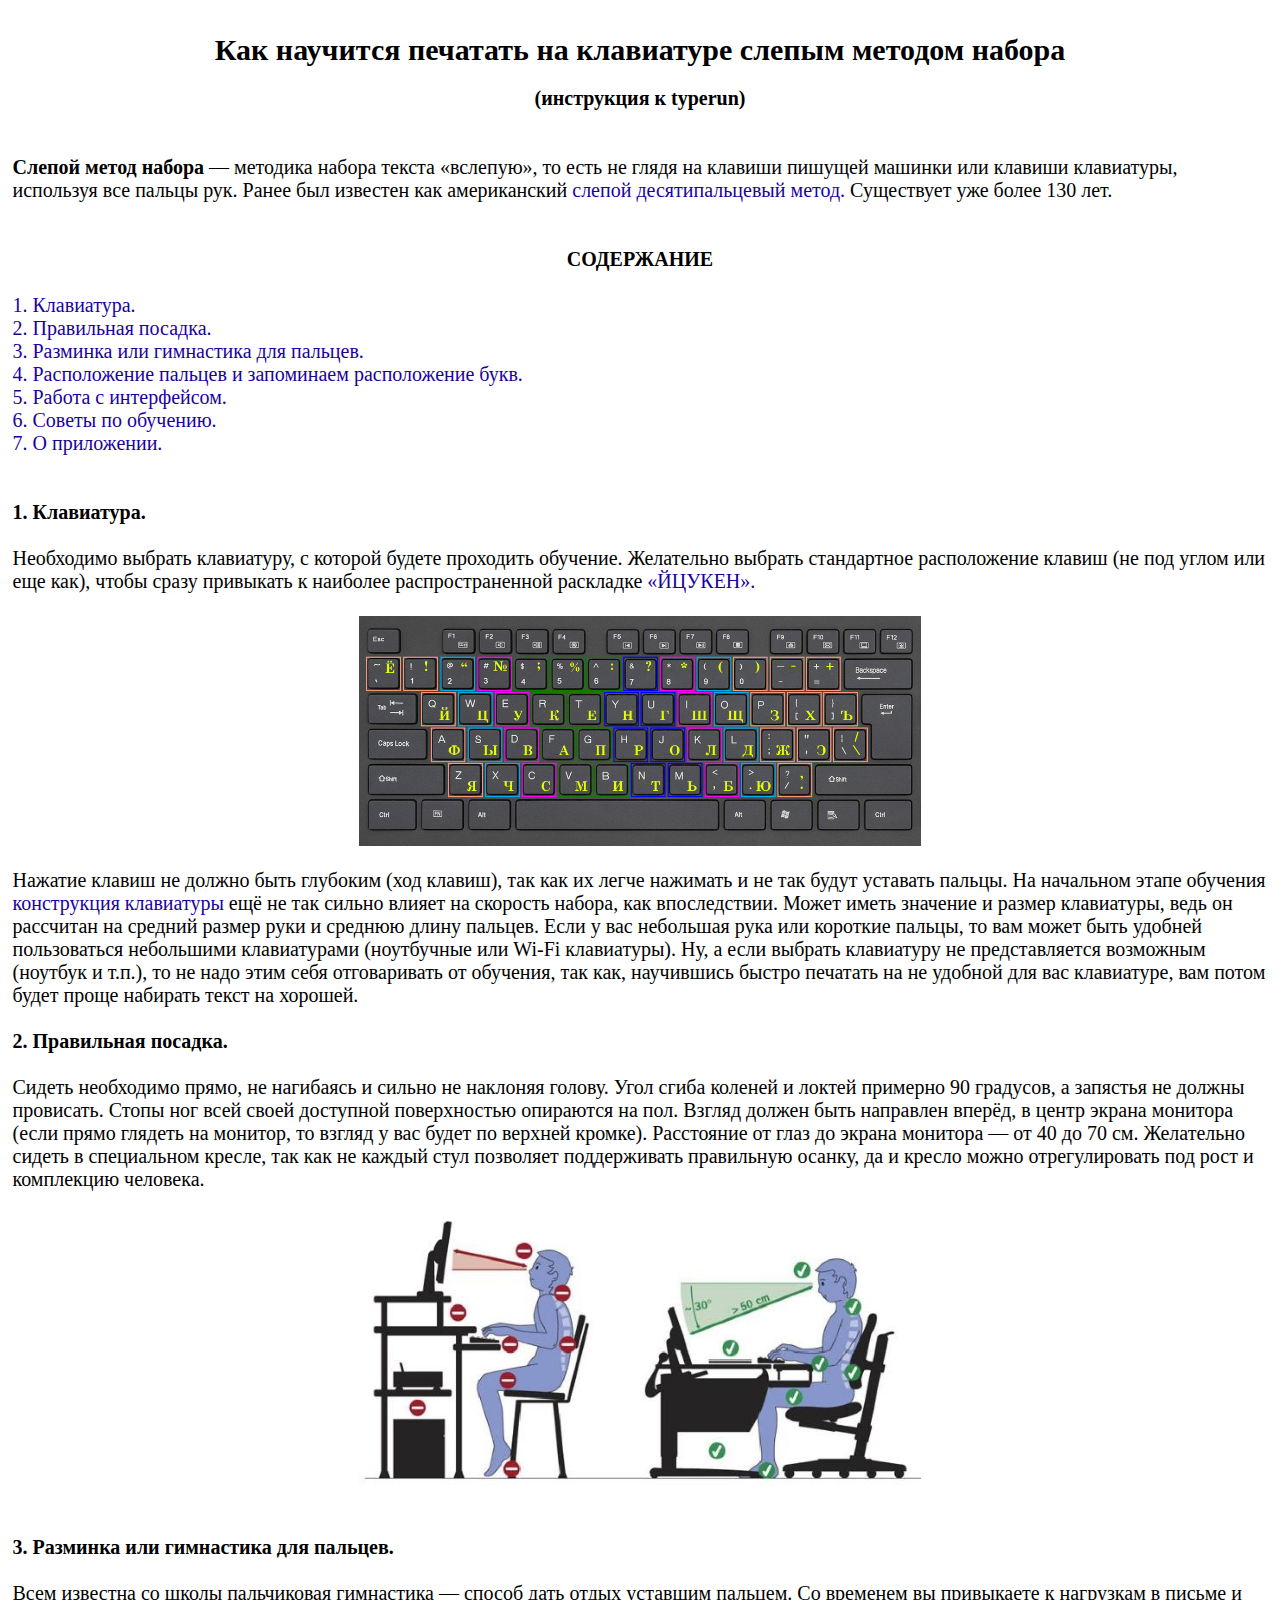
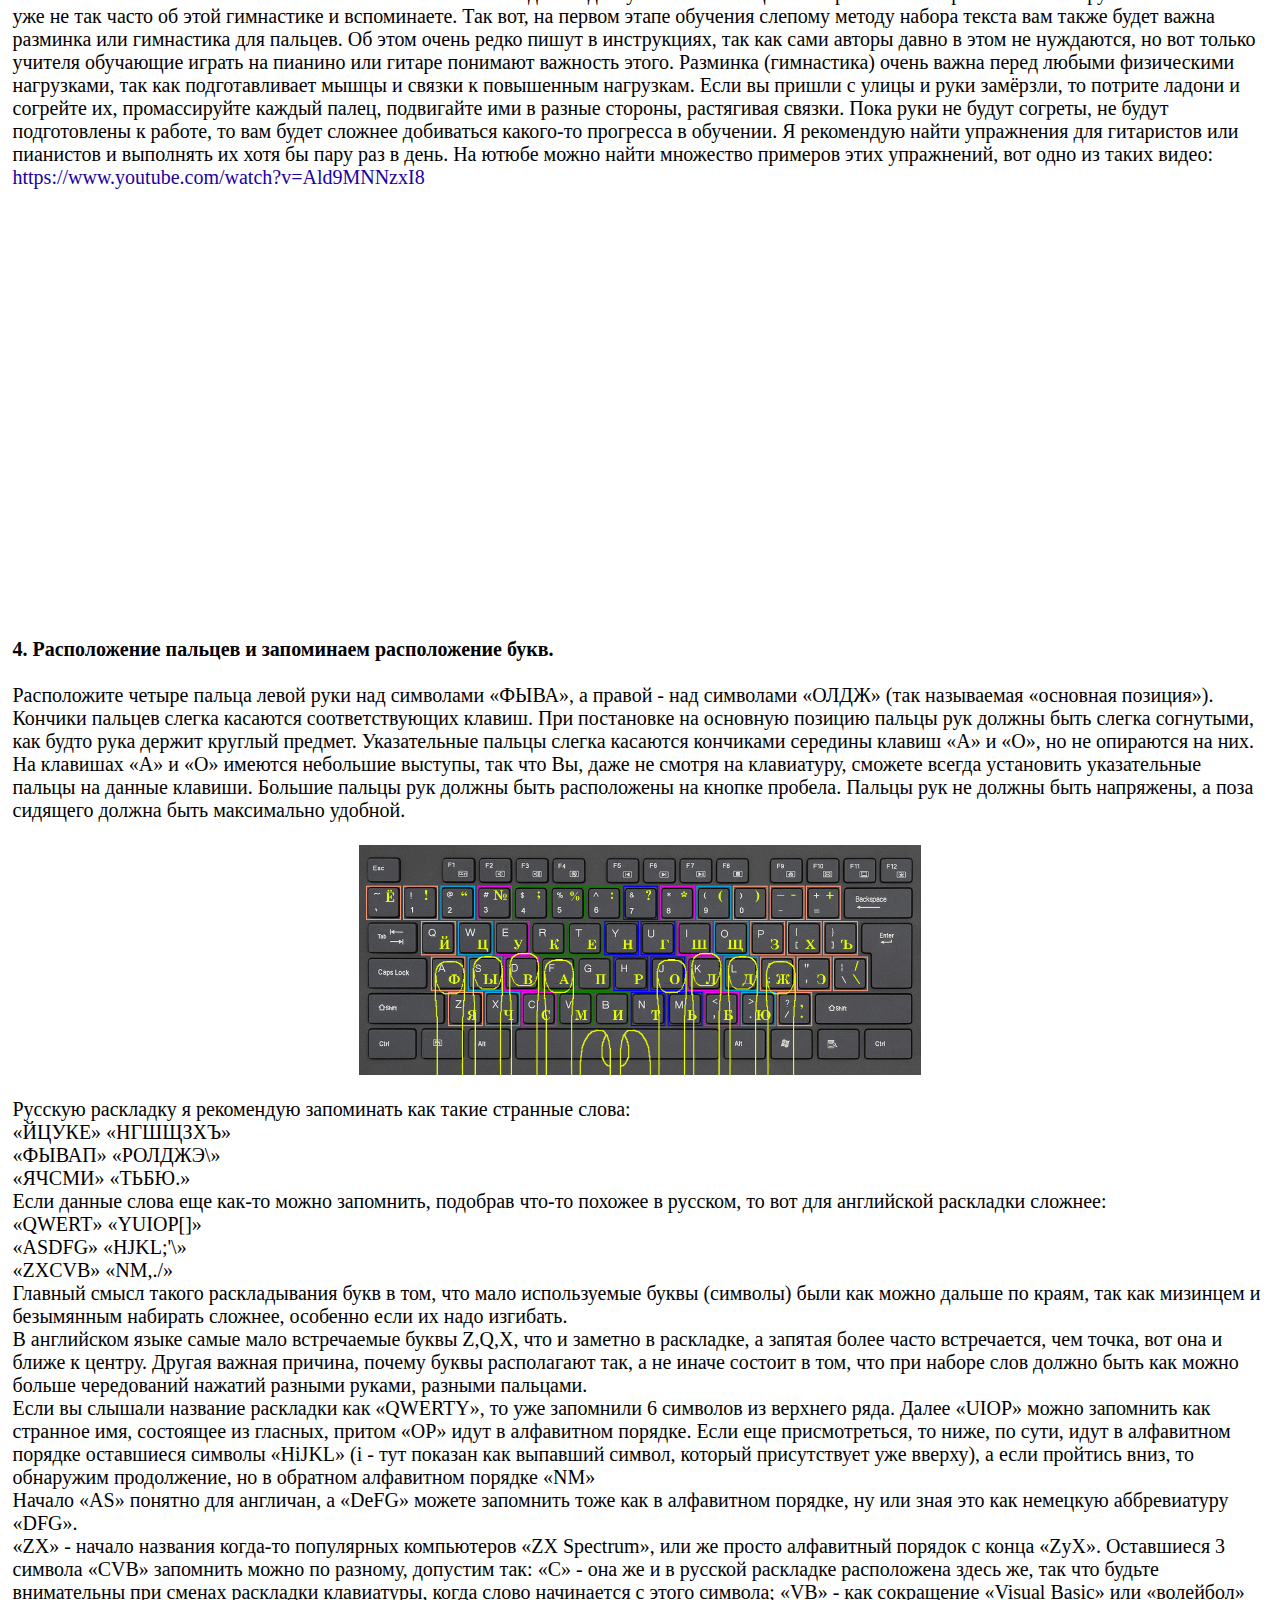
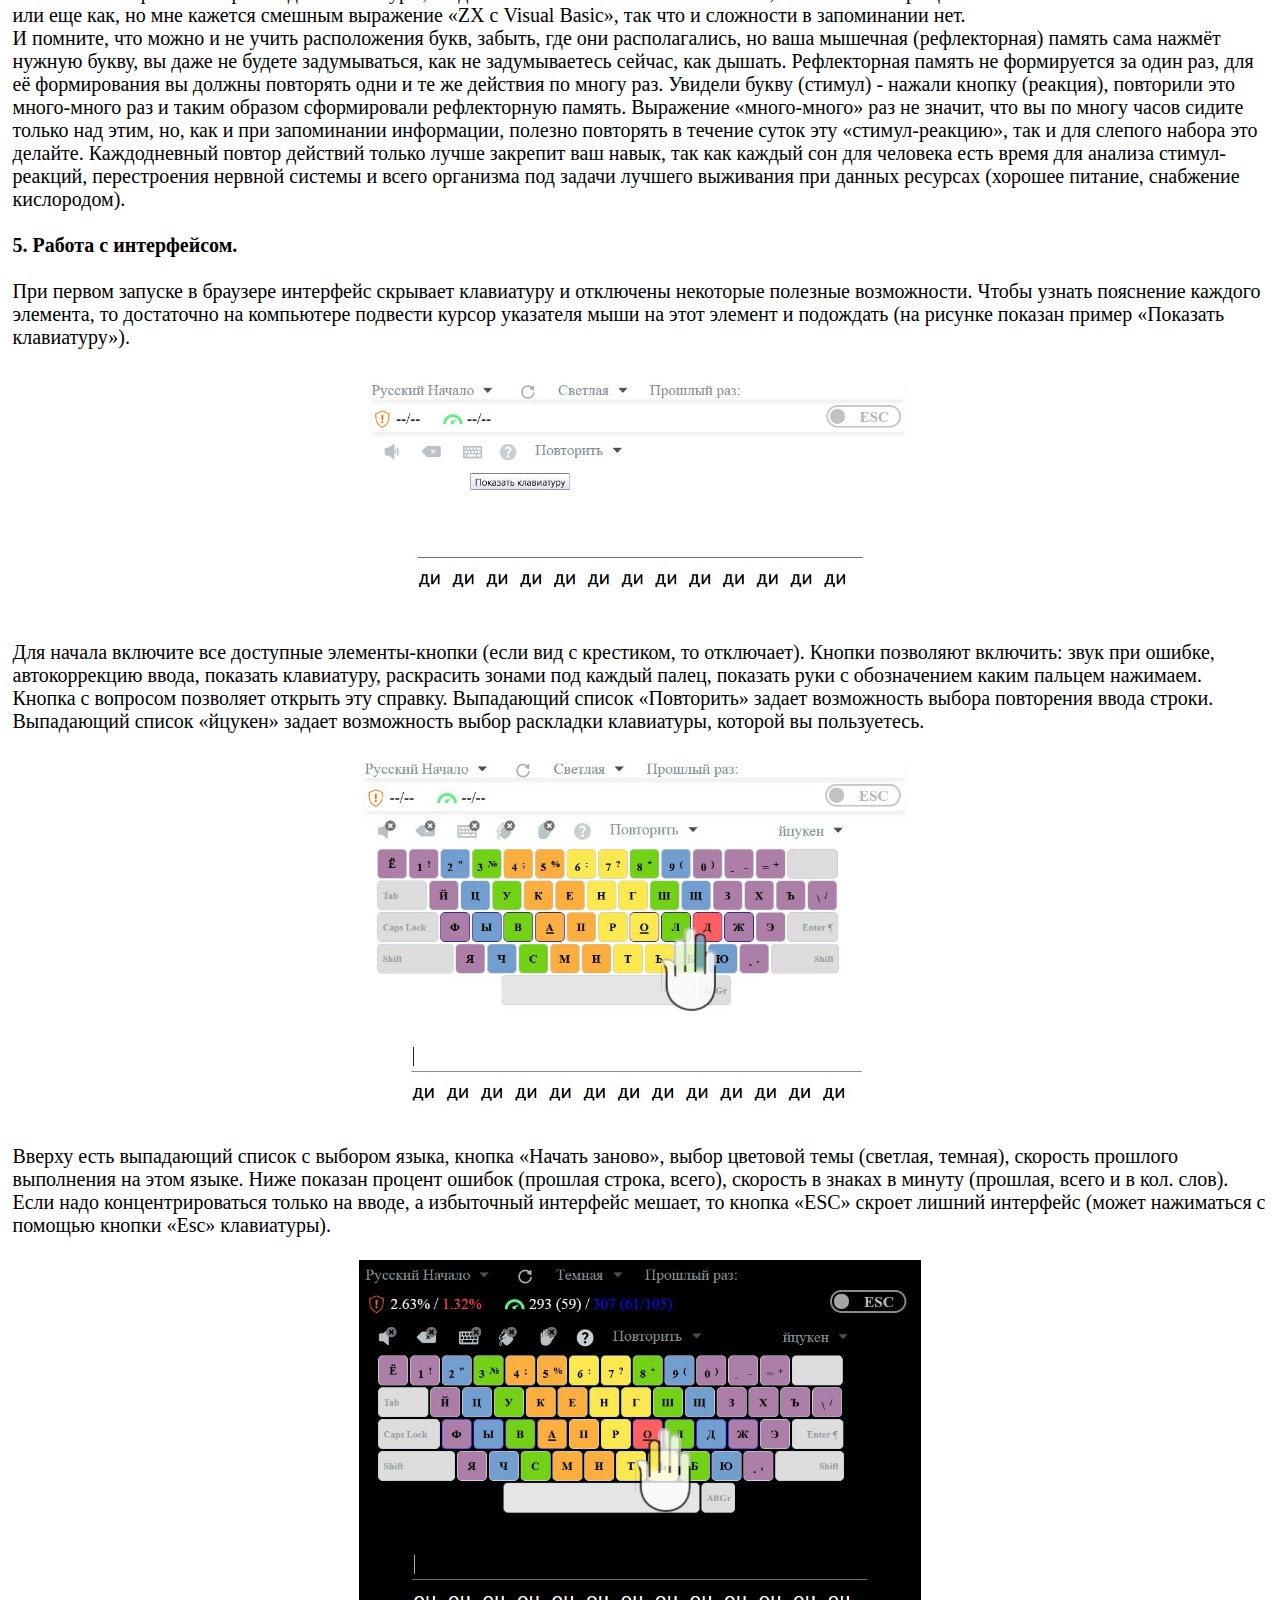
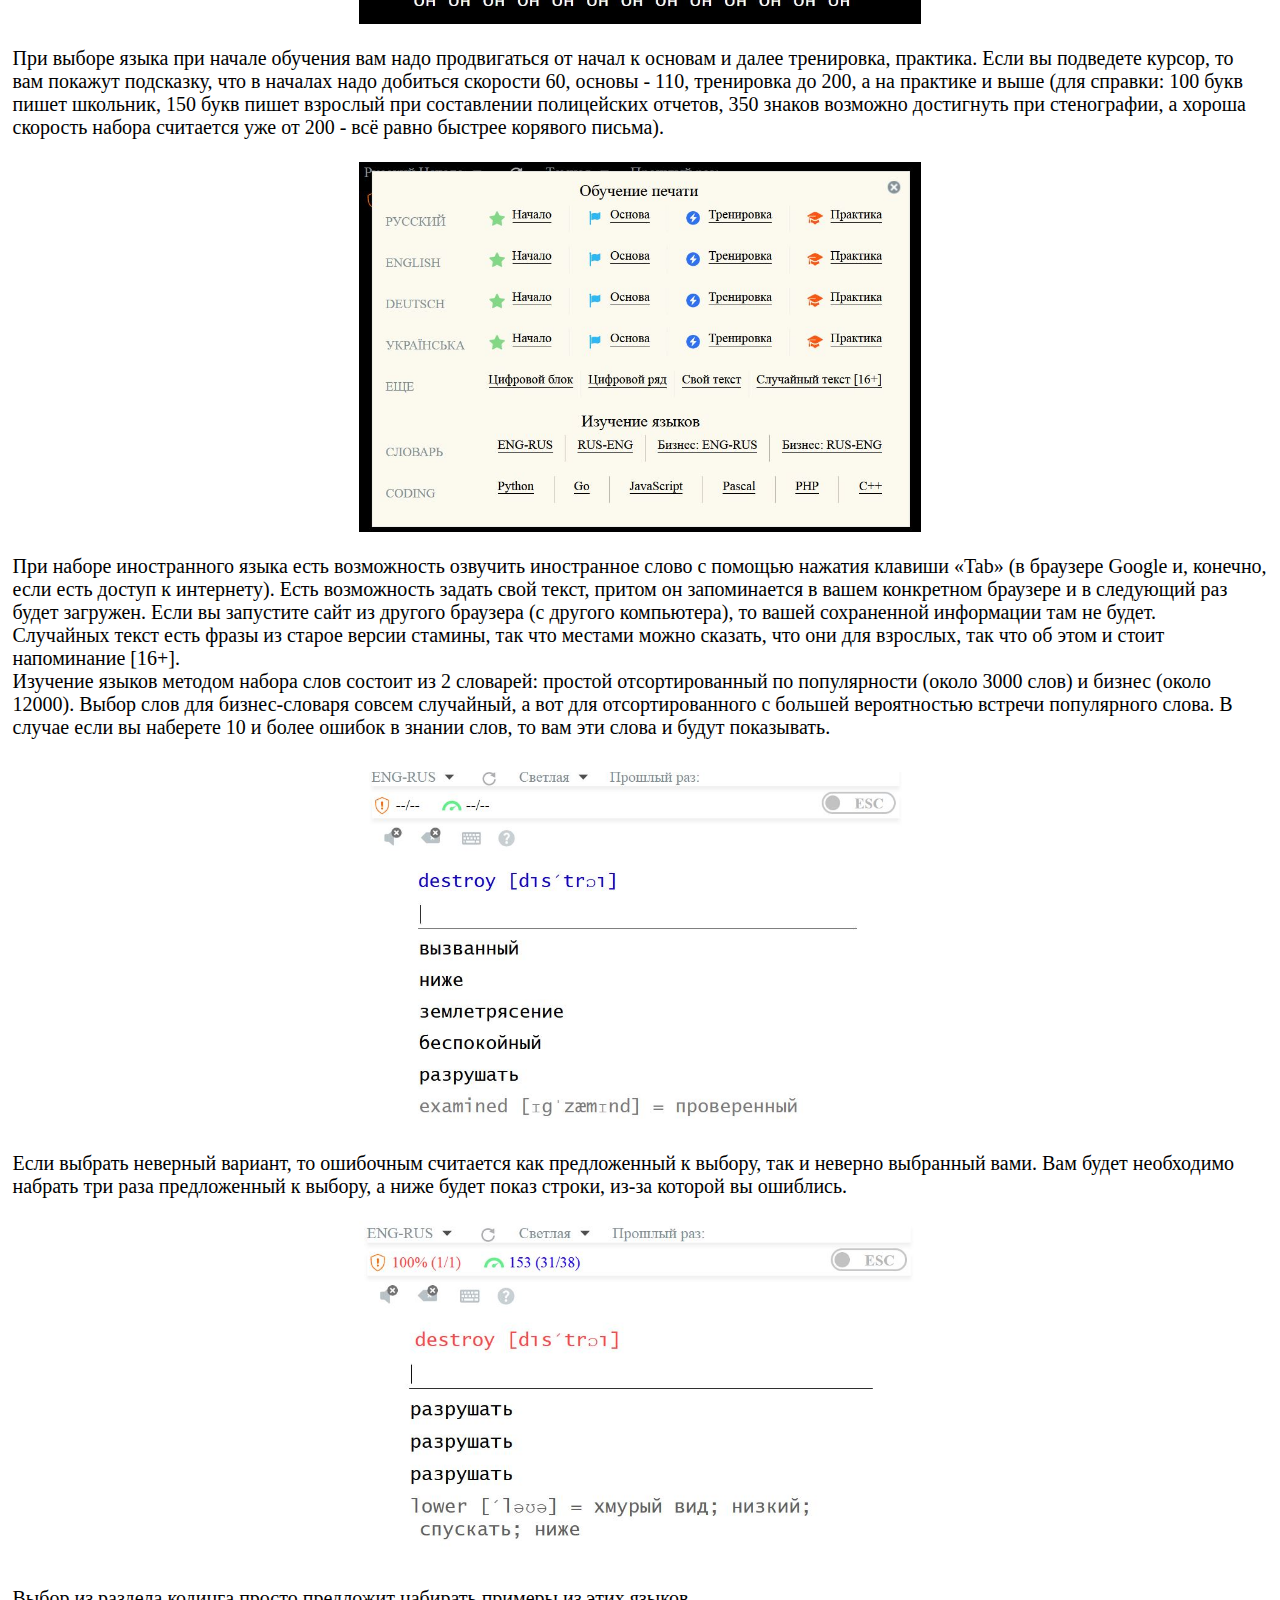
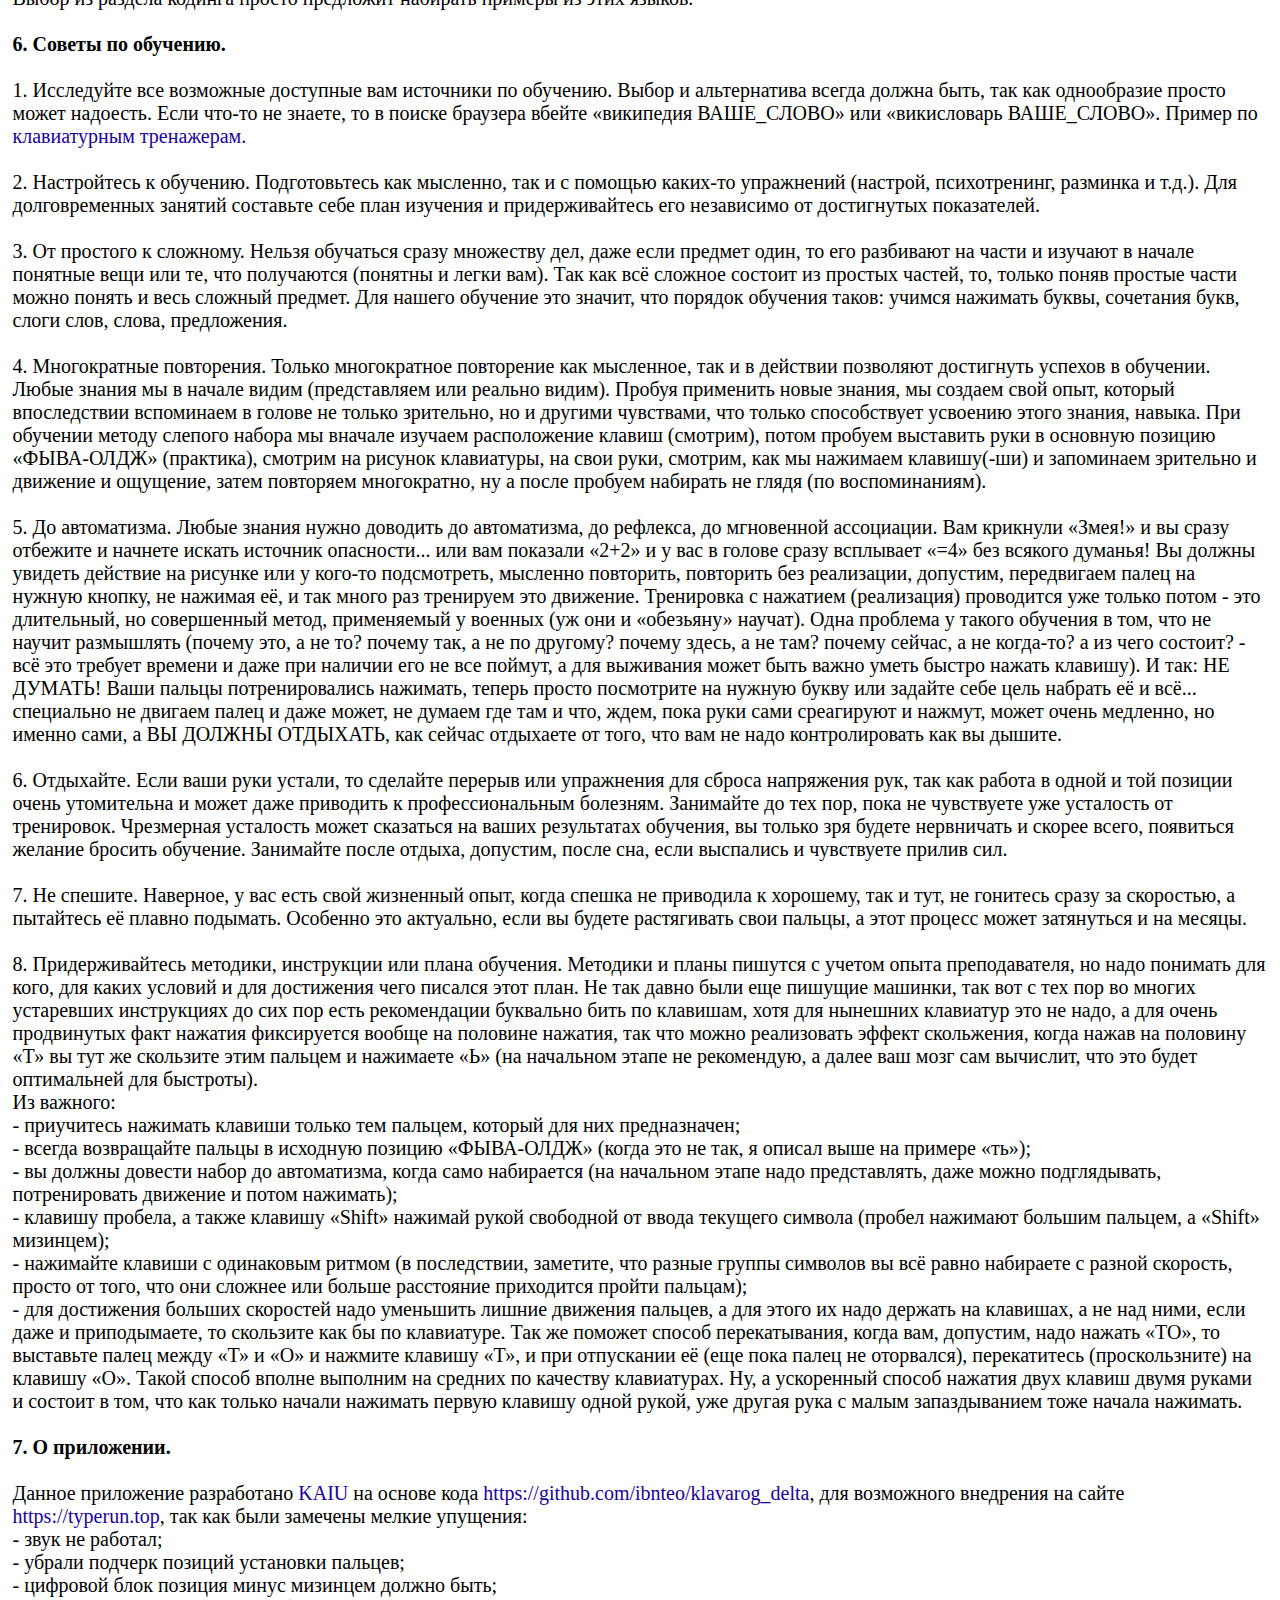
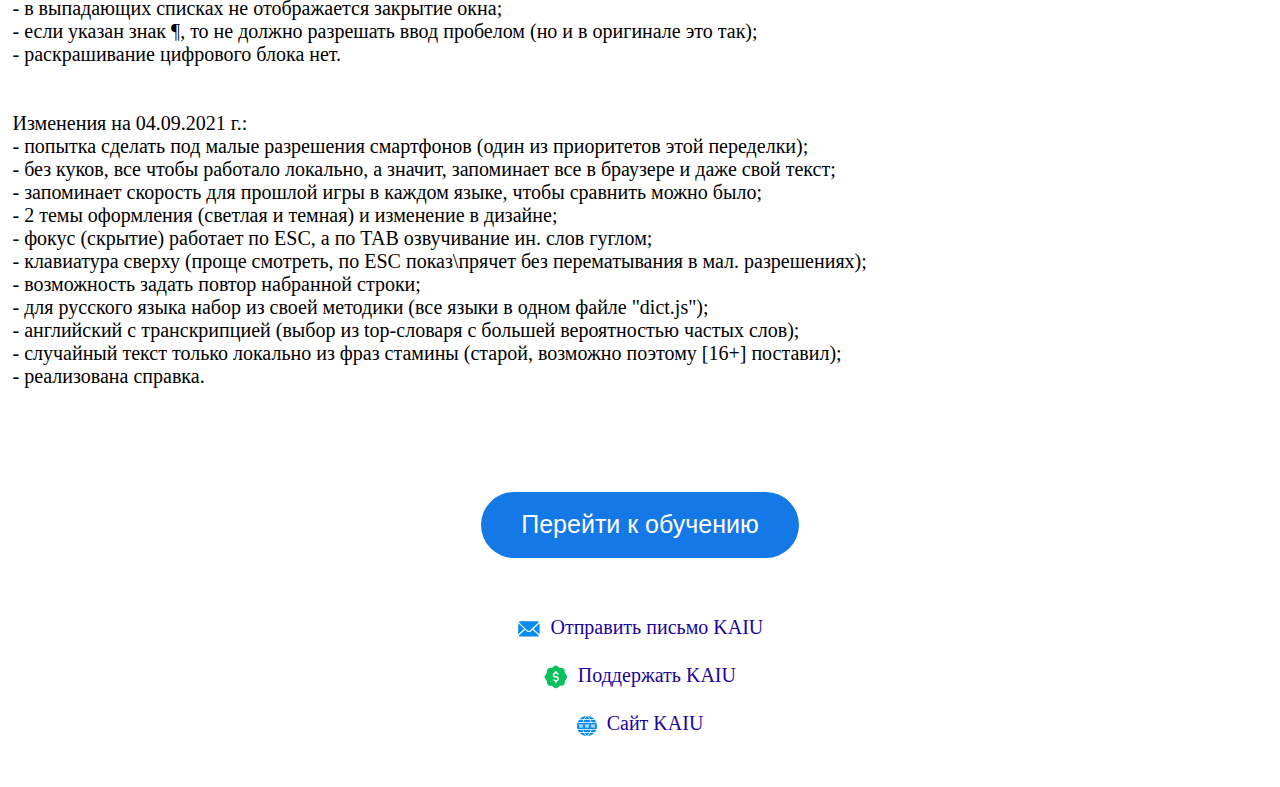
<file: typerun.top/about/about.html>
<!DOCTYPE html>
<html xmlns="http://www.w3.org/1999/xhtml" xmlns:og="http://ogp.me/ns#" lang="ru">
<head>
<meta name="viewport" content="width=device-width, initial-scale=1" />
<meta http-equiv="Content-Type" content="text/html; charset=utf-8"/>
<title>Typerun | О сайте</title>
<link rel="shortcut icon" type="image/x-icon" href="../favicon.ico"/>
<link rel="stylesheet" type="text/css" href="../sw_style.css">
<script type="text/javascript" src="../lib/jquery-1.7.2.min.js"></script>

<style>
a {
	color: #1a029f;
}
</style>
</head>
<body style="margin: 10px;">
<script>
	hr = window.location.href;
	if( hr.indexOf('dark') > -1 ) {
		$('body').css('color', '#ebebeb').css('background-color', '#000000');
	} else {
		$('body').css('color', 'black').css('background-color', '#FFF');
	}
</script>
<div id="content-h">
<div style="text-align: center">
<h1 class="zag">Как научится печатать на клавиатуре слепым методом набора</h1>
</div>
<div style="text-align: center">
<strong>(инструкция к typerun)</strong>
</div>
<div>&nbsp;</div>
<div>&nbsp;</div>


<div>
<strong>Слепой метод набора</strong> — методика набора текста «вслепую», то есть не глядя на клавиши пишущей машинки или клавиши клавиатуры, используя все пальцы рук. Ранее был известен как американский <a href="https://ru.wikipedia.org/wiki/%D0%A1%D0%BB%D0%B5%D0%BF%D0%BE%D0%B9_%D0%BC%D0%B5%D1%82%D0%BE%D0%B4_%D0%BF%D0%B5%D1%87%D0%B0%D1%82%D0%B8" target="_blank">слепой десятипальцевый метод.</a> Существует уже более 130 лет.
</div>
<div>&nbsp;</div>
<div>&nbsp;</div>

<div style="text-align: center"><strong>СОДЕРЖАНИЕ</strong></div>
<div>&nbsp;</div>
<a href="#helpKl">1. Клавиатура.</a><br>
<a href="#helpPoz">2. Правильная посадка.</a><br>
<a href="#helpRazm">3. Разминка или гимнастика для пальцев.</a><br>
<a href="#helpPp">4. Расположение пальцев и запоминаем расположение букв.</a><br>
<a href="#helpJI">5. Работа с интерфейсом.</a><br>
<a href="#helpSov">6. Советы по обучению.</a><br>
<a href="#helpO">7. О приложении.</a><br>


</div>
<div>&nbsp;</div>
<div>&nbsp;</div>
<div>
<div id="helpKl"><strong>1. Клавиатура.</strong></div>
<div>&nbsp;</div>
<div>
Необходимо выбрать клавиатуру, с которой будете проходить обучение. Желательно выбрать стандартное расположение клавиш (не под углом или еще как), чтобы сразу привыкать к наиболее распространенной раскладке <a href="https://ru.wikipedia.org/wiki/Раскладка_клавиатуры" target="_blank">«ЙЦУКЕН».</a>

<div>&nbsp;</div>
<div style="text-align: center">
<img src="Img_KL1.jpg" width="450" align="middle">
</div>
<div>&nbsp;</div>

<div>
Нажатие клавиш не должно быть глубоким (ход клавиш), так как их легче нажимать и не так будут уставать пальцы. На начальном этапе обучения <a href="https://ru.wikipedia.org/wiki/%D0%A2%D0%B5%D1%85%D0%BD%D0%BE%D0%BB%D0%BE%D0%B3%D0%B8%D0%B8_%D0%BA%D0%BB%D0%B0%D0%B2%D0%B8%D0%B0%D1%82%D1%83%D1%80" target="_blank">конструкция клавиатуры</a> ещё не так сильно влияет на скорость набора, как впоследствии. Может иметь значение и размер клавиатуры, ведь он рассчитан на средний размер руки и среднюю длину пальцев. Если у вас небольшая рука или короткие пальцы, то вам может быть удобней пользоваться небольшими клавиатурами (ноутбучные или Wi-Fi клавиатуры). Ну, а если выбрать клавиатуру не представляется возможным (ноутбук и т.п.), то не надо этим себя отговаривать от обучения, так как, научившись быстро печатать на не удобной для вас клавиатуре, вам потом будет проще набирать текст на хорошей.
</div>

<div>&nbsp;</div>
<div id="helpPoz"><strong>2. Правильная посадка.</strong></div>
<div>&nbsp;</div>
<div>
Сидеть необходимо прямо, не нагибаясь и сильно не наклоняя голову. Угол сгиба коленей и локтей примерно 90 градусов, а запястья не должны провисать. Стопы ног всей своей доступной поверхностью опираются на пол. Взгляд должен быть направлен вперёд, в центр экрана монитора (если прямо глядеть на монитор, то взгляд у вас будет по верхней кромке). Расстояние от глаз до экрана монитора — от 40 до 70&nbsp;см. Желательно сидеть в специальном кресле, так как не каждый стул позволяет поддерживать правильную осанку, да и кресло можно отрегулировать под рост и комплекцию человека. 
</div>

<div>&nbsp;</div>
<div style="text-align: center">
<img src="Poz.jpg" width="450" align="middle">
</div>
<div>&nbsp;</div>



<div>&nbsp;</div>
<div id="helpRazm"><strong>3. Разминка или гимнастика для пальцев.</strong></div>
<div>&nbsp;</div>
<div>
Всем известна со школы пальчиковая гимнастика&nbsp;— способ дать отдых уставшим пальцем. Со временем вы привыкаете к нагрузкам в письме и уже не так часто об этой гимнастике и вспоминаете. Так вот, на первом этапе обучения слепому методу набора текста вам также будет важна разминка или гимнастика для пальцев. Об этом очень редко пишут в инструкциях, так как сами авторы давно в этом не нуждаются, но вот только учителя обучающие играть на пианино или гитаре понимают важность этого. Разминка (гимнастика) очень важна перед любыми физическими нагрузками, так как подготавливает мышцы и связки к повышенным нагрузкам. Если вы пришли с улицы и руки замёрзли, то потрите ладони и согрейте их, промассируйте каждый палец, подвигайте ими в разные стороны, растягивая связки. Пока руки не будут согреты, не будут подготовлены к работе, то вам будет сложнее добиваться какого-то прогресса в обучении. Я рекомендую найти упражнения для гитаристов или пианистов и выполнять их хотя бы пару раз в день. На ютюбе можно найти множество примеров этих упражнений, вот одно из таких видео: <a href="https://www.youtube.com/watch?v=Ald9MNNzxI8" target="_blank">https://www.youtube.com/watch?v=Ald9MNNzxI8</a> 
</div>
<div>&nbsp;</div>
<div style="text-align: center">
<iframe width="450" height="300" src="https://www.youtube.com/embed/Ald9MNNzxI8" title="YouTube video player" frameborder="0" allow="accelerometer; autoplay; clipboard-write; encrypted-media; gyroscope; picture-in-picture" allowfullscreen></iframe>
</div>
<div>&nbsp;</div>




<div>&nbsp;</div>
<div id="helpPp"><strong>4. Расположение пальцев и запоминаем расположение букв.</strong></div>
<div>&nbsp;</div>
<div>
Расположите четыре пальца левой руки над символами «ФЫВА», а правой - над символами «ОЛДЖ» (так называемая «основная позиция»). Кончики пальцев слегка касаются соответствующих клавиш. При постановке на основную позицию пальцы рук должны быть слегка согнутыми, как будто рука держит круглый предмет. Указательные пальцы слегка касаются кончиками середины клавиш «А» и «О», но не опираются на них. На клавишах «А» и «О» имеются небольшие выступы, так что Вы, даже не смотря на клавиатуру, сможете всегда установить указательные пальцы на данные клавиши. Большие пальцы рук должны быть расположены на кнопке пробела. Пальцы рук не должны быть напряжены, а поза сидящего должна быть максимально удобной.
</div>
<div>&nbsp;</div>
<div style="text-align: center">
<img src="Img_KL2.jpg" width="450" align="middle">
</div>
<div>&nbsp;</div>
<div>
Русскую раскладку я рекомендую запоминать как такие странные слова:<br>
«ЙЦУКЕ»&nbsp;«НГШЩЗХЪ»<br>
«ФЫВАП»&nbsp;«РОЛДЖЭ\»<br>
«ЯЧСМИ»&nbsp;«ТЬБЮ.»<br>
Если данные слова еще как-то можно запомнить, подобрав что-то похожее в русском, то вот для английской раскладки сложнее:<br>
«QWERT»&nbsp;«YUIOP[]»<br>
«ASDFG»&nbsp;«HJKL;'\»<br>
«ZXCVB»&nbsp;«NM,./»<br>
Главный смысл такого раскладывания букв в том, что мало используемые буквы (символы) были как можно дальше по краям, так как мизинцем и безымянным набирать сложнее, особенно если их надо изгибать.<br> 
В английском языке самые мало встречаемые буквы Z,Q,X, что и заметно в раскладке, а запятая более часто встречается, чем точка, вот она и ближе к центру. Другая важная причина, почему буквы располагают так, а не иначе состоит в том, что при наборе слов должно быть как можно больше чередований нажатий разными руками, разными пальцами.<br>
Если вы слышали название раскладки как «QWERTY», то уже запомнили 6 символов из верхнего ряда. Далее «UIOP» можно запомнить как странное имя, состоящее из гласных, притом «OP» идут в алфавитном порядке. Если еще присмотреться, то ниже, по сути, идут в алфавитном порядке оставшиеся символы «HiJKL» (i - тут показан как выпавший символ, который присутствует уже вверху), а если пройтись вниз, то обнаружим продолжение, но в обратном алфавитном порядке «NM»<br>
Начало «AS» понятно для англичан, а «DeFG» можете запомнить тоже как в алфавитном порядке, ну или зная это как немецкую аббревиатуру «DFG».<br>
«ZX» - начало названия когда-то популярных компьютеров «ZX&nbsp;Spectrum», или же просто алфавитный порядок с конца «ZyX». Оставшиеся 3 символа «CVB» запомнить можно по разному, допустим так: «C» - она же и в русской раскладке расположена здесь же, так что будьте внимательны при сменах раскладки клавиатуры, когда слово начинается с этого символа; «VB» - как сокращение «Visual Basic» или «волейбол» или еще как, но мне кажется смешным выражение «ZX с Visual Basic», так что и сложности в запоминании нет.<br>
И помните, что можно и не учить расположения букв, забыть, где они располагались, но ваша мышечная (рефлекторная) память сама нажмёт нужную букву, вы даже не будете задумываться, как не задумываетесь сейчас, как дышать. Рефлекторная память не формируется за один раз, для её формирования вы должны повторять одни и те же действия по многу раз. Увидели букву (стимул) - нажали кнопку (реакция), повторили это много-много раз и таким образом сформировали рефлекторную память. Выражение «много-много» раз не значит, что вы по многу часов сидите только над этим, но, как и при запоминании информации, полезно повторять в течение суток эту «стимул-реакцию», так и для слепого набора это делайте. Каждодневный повтор действий только лучше закрепит ваш навык, так как каждый сон для человека есть время для анализа стимул-реакций, перестроения нервной системы и всего организма под задачи лучшего выживания при данных ресурсах (хорошее питание, снабжение кислородом).
</div>



<div>&nbsp;</div>
<div id="helpJI"><strong>5. Работа с интерфейсом.</strong></div>
<div>&nbsp;</div>
<div>
При первом запуске в браузере интерфейс скрывает клавиатуру и отключены некоторые полезные возможности. Чтобы узнать пояснение каждого элемента, то достаточно на компьютере подвести курсор указателя мыши на этот элемент и подождать (на рисунке показан пример «Показать клавиатуру»).
</div>
<div>&nbsp;</div>
<div style="text-align: center">
<img src="j1.JPG" width="450" align="middle">
</div>
<div>&nbsp;</div>

<div>
Для начала включите все доступные элементы-кнопки (если вид с крестиком, то отключает). Кнопки позволяют включить: звук при ошибке, автокоррекцию ввода, показать клавиатуру, раскрасить зонами под каждый палец, показать руки с обозначением каким пальцем нажимаем. Кнопка с вопросом позволяет открыть эту справку. Выпадающий список «Повторить» задает возможность выбора повторения ввода строки. Выпадающий список «йцукен» задает возможность выбор раскладки клавиатуры, которой вы пользуетесь.
</div>
<div>&nbsp;</div>
<div style="text-align: center">
<img src="j2.JPG" width="450" align="middle">
</div>
<div>&nbsp;</div>

<div>
Вверху есть выпадающий список с выбором языка, кнопка «Начать заново», выбор цветовой темы (светлая, темная), скорость прошлого выполнения на этом языке. Ниже показан процент ошибок (прошлая строка, всего), скорость в знаках в минуту (прошлая, всего и в кол. слов). Если надо концентрироваться только на вводе, а избыточный интерфейс мешает, то кнопка «ESC» скроет лишний интерфейс (может нажиматься с помощью кнопки «Esc» клавиатуры). 
</div>
<div>&nbsp;</div>
<div style="text-align: center">
<img src="j3.JPG" width="450" align="middle">
</div>
<div>&nbsp;</div>

<div>
При выборе языка при начале обучения вам надо продвигаться от начал к основам и далее тренировка, практика. Если вы подведете курсор, то вам покажут подсказку, что в началах надо добиться скорости 60, основы - 110, тренировка до 200, а на практике и выше (для справки: 100 букв пишет школьник, 150 букв пишет взрослый при составлении полицейских отчетов, 350 знаков возможно достигнуть при стенографии, а хороша скорость набора считается уже от 200 - всё равно быстрее корявого письма).
</div>
<div>&nbsp;</div>
<div style="text-align: center">
<img src="j4.JPG" width="450" align="middle">
</div>
<div>&nbsp;</div>

<div>
При наборе иностранного языка есть возможность озвучить иностранное слово с помощью нажатия клавиши «Tab» (в браузере Google и, конечно, если есть доступ к интернету). Есть возможность задать свой текст, притом он запоминается в вашем конкретном браузере и в следующий раз будет загружен. Если вы запустите сайт из другого браузера (с другого компьютера), то вашей сохраненной информации там не будет.
</div>
<div>
Случайных текст есть фразы из старое версии стамины, так что местами можно сказать, что они для взрослых, так что об этом и стоит напоминание [16+].
</div>
<div>
Изучение языков методом набора слов состоит из 2 словарей: простой отсортированный по популярности (около 3000 слов) и бизнес (около 12000). Выбор слов для бизнес-словаря совсем случайный, а вот для отсортированного с большей вероятностью встречи популярного слова. В случае если вы наберете 10 и более ошибок в знании слов, то вам эти слова и будут показывать.
</div>

<div>&nbsp;</div>
<div style="text-align: center">
<img src="j5.JPG" width="450" align="middle">
</div>
<div>&nbsp;</div>

<div>
Если выбрать неверный вариант, то ошибочным считается как предложенный к выбору, так и неверно выбранный вами. Вам будет необходимо набрать три раза предложенный к выбору, а ниже будет показ строки, из-за которой вы ошиблись.
</div>

<div>&nbsp;</div>
<div style="text-align: center">
<img src="j6.JPG" width="450" align="middle">
</div>
<div>&nbsp;</div>

<div>
Выбор из раздела кодинга просто предложит набирать примеры из этих языков.
</div>


<div>&nbsp;</div>
<div id="helpSov"><strong>6. Советы по обучению.</strong></div>
<div>&nbsp;</div>
<div>1. Исследуйте все возможные доступные вам источники по обучению. Выбор и альтернатива всегда должна быть, так как однообразие просто может надоесть. Если что-то не знаете, то в поиске браузера вбейте «википедия ВАШЕ_СЛОВО» или «викисловарь ВАШЕ_СЛОВО». Пример по <a href="https://ru.wikipedia.org/wiki/%D0%A1%D0%BF%D0%B8%D1%81%D0%BE%D0%BA_%D0%BA%D0%BB%D0%B0%D0%B2%D0%B8%D0%B0%D1%82%D1%83%D1%80%D0%BD%D1%8B%D1%85_%D1%82%D1%80%D0%B5%D0%BD%D0%B0%D0%B6%D1%91%D1%80%D0%BE%D0%B2" target="_blank">клавиатурным тренажерам.</a>
</div>
<div>&nbsp;</div>
<div>2. Настройтесь к обучению. Подготовьтесь как мысленно, так и с помощью каких-то упражнений (настрой, психотренинг, разминка и т.д.). Для долговременных занятий составьте себе план изучения и придерживайтесь его независимо от достигнутых показателей.
</div>

<div>&nbsp;</div>
<div>3. От простого к сложному. Нельзя обучаться сразу множеству дел, даже если предмет один, то его разбивают на части и изучают в начале понятные вещи или те, что получаются (понятны и легки вам). Так как всё сложное состоит из простых частей, то, только поняв простые части можно понять и весь сложный предмет. Для нашего обучение это значит, что порядок обучения таков: учимся нажимать буквы, сочетания букв, слоги слов, слова, предложения.
</div>

<div>&nbsp;</div>
<div>4. Многократные повторения. Только многократное повторение как мысленное, так и в действии позволяют достигнуть успехов в обучении. Любые знания мы в начале видим (представляем или реально видим). Пробуя применить новые знания, мы создаем свой опыт, который впоследствии вспоминаем в голове не только зрительно, но и другими чувствами, что только способствует усвоению этого знания, навыка. При обучении методу слепого набора мы вначале изучаем расположение клавиш (смотрим), потом пробуем выставить руки в основную позицию «ФЫВА-ОЛДЖ» (практика), смотрим на рисунок клавиатуры, на свои руки, смотрим, как мы нажимаем клавишу(-ши) и запоминаем зрительно и движение и ощущение, затем повторяем многократно, ну а после пробуем набирать не глядя (по воспоминаниям).
</div>

<div>&nbsp;</div>
<div>5. До автоматизма. Любые знания нужно доводить до автоматизма, до рефлекса, до мгновенной ассоциации. Вам крикнули «Змея!» и вы сразу отбежите и начнете искать источник опасности... или вам показали «2+2» и у вас в голове сразу всплывает «=4» без всякого думанья! Вы должны увидеть действие на рисунке или у кого-то подсмотреть, мысленно повторить, повторить без реализации, допустим, передвигаем палец на нужную кнопку, не нажимая её, и так много раз тренируем это движение. Тренировка с нажатием (реализация) проводится уже только потом - это длительный, но совершенный метод, применяемый у военных (уж они и «обезьяну» научат). Одна проблема у такого обучения в том, что не научит размышлять (почему это, а не то? почему так, а не по другому? почему здесь, а не там? почему сейчас, а не когда-то? а из чего состоит? - всё это требует времени и даже при наличии его не все поймут, а для выживания может быть важно уметь быстро нажать клавишу). И так: НЕ ДУМАТЬ! Ваши пальцы потренировались нажимать, теперь просто посмотрите на нужную букву или задайте себе цель набрать её и всё... специально не двигаем палец и даже может, не думаем где там и что, ждем, пока руки сами среагируют и нажмут, может очень медленно, но именно сами, а ВЫ ДОЛЖНЫ ОТДЫХАТЬ, как сейчас отдыхаете от того, что вам не надо контролировать как вы дышите.
</div>


<div>&nbsp;</div>
<div>6. Отдыхайте. Если ваши руки устали, то сделайте перерыв или упражнения для сброса напряжения рук, так как работа в одной и той позиции очень утомительна и может даже приводить к профессиональным болезням. Занимайте до тех пор, пока не чувствуете уже усталость от тренировок. Чрезмерная усталость может сказаться  на ваших результатах обучения, вы только зря будете нервничать и скорее всего, появиться желание бросить обучение. Занимайте после отдыха, допустим, после сна, если выспались и чувствуете прилив сил.
</div>


<div>&nbsp;</div>
<div>7. Не спешите. Наверное, у вас есть свой жизненный опыт, когда спешка не приводила к хорошему, так и тут, не гонитесь сразу за скоростью, а пытайтесь её плавно подымать. Особенно это актуально, если вы будете растягивать свои пальцы, а этот процесс может затянуться и на месяцы. 
</div>

<div>&nbsp;</div>
<div>8. Придерживайтесь методики, инструкции или плана обучения. Методики и планы пишутся с учетом опыта преподавателя, но надо понимать для кого, для каких условий и для достижения чего писался этот план. Не так давно были еще пишущие машинки, так вот с тех пор во многих устаревших инструкциях до сих пор есть рекомендации буквально бить по клавишам, хотя для нынешних клавиатур это не надо, а для очень продвинутых факт нажатия фиксируется вообще на половине нажатия, так что можно реализовать эффект скольжения, когда нажав на половину «Т» вы тут же скользите этим пальцем и нажимаете «Ь» (на начальном этапе не рекомендую, а далее ваш мозг сам вычислит, что это будет оптимальней для быстроты).<br>
Из важного:<br>
- приучитесь нажимать клавиши только тем пальцем, который для них предназначен;<br>
- всегда возвращайте пальцы в исходную позицию «ФЫВА-ОЛДЖ» (когда это не так, я описал выше на примере «ть»);<br>
- вы должны довести набор до автоматизма, когда само набирается (на начальном этапе надо представлять, даже можно подглядывать, потренировать движение и потом нажимать);<br>
- клавишу пробела, а также клавишу «Shift» нажимай рукой свободной от ввода текущего символа (пробел нажимают большим пальцем, а «Shift» мизинцем);<br>
- нажимайте клавиши с одинаковым ритмом (в последствии, заметите, что разные группы символов вы всё равно набираете с разной скорость, просто от того, что они сложнее или больше расстояние приходится пройти пальцам);<br>
- для достижения больших скоростей надо уменьшить лишние движения пальцев, а для этого их надо держать на клавишах, а не над ними, если даже и приподымаете, то скользите как бы по клавиатуре. Так же поможет способ перекатывания, когда вам, допустим, надо нажать «ТО», то выставьте палец между «Т» и «О» и нажмите клавишу «Т», и при отпускании её (еще пока палец не оторвался), перекатитесь (проскользните) на клавишу «О». Такой способ вполне выполним на средних по качеству клавиатурах. Ну, а ускоренный способ нажатия двух клавиш двумя руками и состоит в том, что как только начали нажимать первую клавишу одной рукой, уже другая рука с малым запаздыванием тоже начала нажимать.<br> 
</div>


<div>&nbsp;</div>
<div id="helpO"><strong>7. О приложении.</strong></div>
<div>&nbsp;</div>
<div>
Данное приложение разработано <a href="https://kaiu.narod.ru/index.html" target="_blank">KAIU</a> на основе кода <a href="https://github.com/ibnteo/klavarog_delta" target="_blank">https://github.com/ibnteo/klavarog_delta</a>, для возможного внедрения на сайте <a href="https://typerun.top" target="_blank">https://typerun.top</a>, так как были замечены мелкие упущения:<br>
- звук не работал;<br>
- убрали подчерк позиций установки пальцев;<br>
- цифровой блок позиция минус мизинцем должно быть;<br>
- в выпадающих списках не отображается закрытие окна;<br>
- если указан знак ¶, то не должно разрешать ввод пробелом (но и в оригинале это так);<br>
- раскрашивание цифрового блока нет.<br>
<br><br>
Изменения на 04.09.2021 г.:<br>
- попытка сделать под малые разрешения смартфонов (один из приоритетов этой переделки);<br>
- без куков, все чтобы работало локально, а значит, запоминает все в браузере и даже свой текст;<br>
- запоминает скорость для прошлой игры в каждом языке, чтобы сравнить можно было;<br>
- 2 темы оформления (светлая и темная) и изменение в дизайне;<br>
- фокус (скрытие) работает по ESC, а по TAB озвучивание ин. слов гуглом;<br>
- клавиатура сверху (проще смотреть, по ESC показ\прячет без перематывания в мал. разрешениях);<br>
- возможность задать повтор набранной строки;<br>
- для русского языка набор из своей методики (все языки в одном файле "dict.js");<br>
- английский с транскрипцией (выбор из top-словаря с большей вероятностью частых слов);<br>
- случайный текст только локально из фраз стамины (старой, возможно поэтому [16+] поставил);<br>
- реализована справка.<br>
</div>


<div>&nbsp;</div>
<div>&nbsp;</div>
<div class="butt">
    <a href="../index.html">
    <button class="btn">Перейти к обучению</button>
    </a>
</div>

</div>
<div id="footer" style="text-align: center">
<div class="f-link-A">
<div>
<a href="mailto:kaiu@mail.ru" target="_blank">
<svg id="yout1" width="19" height="19" viewBox="0 0 19 19" fill="none" xmlns="http://www.w3.org/2000/svg">
<path d="M18.0278 4.94969L13.2096 9.5L18.0278 14.0503C18.0404 13.9605 18.05 13.8685 18.05 13.775V5.22496C18.05 5.13145 18.0411 5.03942 18.0278 4.94962V4.94969Z" fill="#078CEC"/>
<path d="M10.5554 10.6993L17.6212 4.02629C17.2716 3.59879 16.7417 3.32492 16.1502 3.32492H2.85015C2.25862 3.32492 1.72871 3.59879 1.37913 4.02629L8.44485 10.7C9.01708 11.2396 9.98342 11.2396 10.5556 10.6993L10.5554 10.6993Z" fill="#078CEC"/>
<path d="M0.972267 4.94968C0.95965 5.03949 0.950001 5.13152 0.950001 5.22503V13.775C0.950001 13.8685 0.959649 13.9606 0.972267 14.0504L5.79048 9.49931L0.972267 4.94968Z" fill="#078CEC"/>
<path d="M11.207 11.3903C10.7364 11.8356 10.1182 12.0575 9.49992 12.0575C8.88168 12.0575 8.26344 11.8349 7.79289 11.3903L6.48293 10.1531L1.37896 14.9736C1.72852 15.4011 2.25845 15.6749 2.84998 15.6749H16.15C16.7415 15.6749 17.2714 15.4011 17.621 14.9736L12.5178 10.1531L11.207 11.3903Z" fill="#078CEC"/>
</svg>
&nbsp;Отправить письмо KAIU</a>
</div>

<div>&nbsp;</div>

<div>
<a href="https://yoomoney.ru/to/4100117434422248" target="_blank">
<svg id="yout2" width="19" height="19" viewBox="0 0 19 19" fill="none" xmlns="http://www.w3.org/2000/svg">
<path d="M17.955 7.96062L17.2143 7.10562C16.8915 6.72562 16.6822 6.25062 16.6443 5.73777L16.5493 4.61708C16.4543 3.45777 15.5236 2.52708 14.3643 2.43208L13.2436 2.33708C12.7493 2.29923 12.2558 2.10923 11.8758 1.76708L11.0208 1.02638C10.1279 0.266383 8.81639 0.266383 7.92358 1.02638L7.06858 1.76708C6.68858 2.08993 6.21358 2.29923 5.70073 2.33708L4.58004 2.43208C3.42073 2.52708 2.49004 3.45777 2.39504 4.61708L2.30004 5.73777C2.26219 6.23208 2.07219 6.72562 1.73004 7.10562L0.989342 7.96062C0.229342 8.85347 0.229342 10.165 0.989342 11.0578L1.73004 11.9128C2.05289 12.2928 2.26219 12.7678 2.30004 13.2807L2.39504 14.4014C2.49004 15.5607 3.42073 16.4914 4.58004 16.5864L5.70073 16.6814C6.19504 16.7192 6.68858 16.9092 7.06858 17.2514L7.92358 17.9921C8.81643 18.7521 10.128 18.7521 11.0208 17.9921L11.8758 17.2514C12.2558 16.9285 12.7308 16.7192 13.2436 16.6814L14.3643 16.5864C15.5236 16.4914 16.4543 15.5607 16.5493 14.4014L16.6443 13.2807C16.6822 12.7864 16.8722 12.2928 17.2143 11.9128L17.955 11.0578C18.715 10.165 18.715 8.835 17.955 7.96062V7.96062ZM10.1272 13.167V14.0977C10.1272 14.1927 10.0515 14.2684 9.9565 14.2684H9.04435C8.94935 14.2684 8.87364 14.1927 8.87364 14.0977V13.1855C7.94295 13.1284 7.20149 12.4062 7.10649 11.4949C7.08719 11.3999 7.18219 11.3049 7.27719 11.3049H8.18935C8.26505 11.3049 8.34149 11.362 8.36005 11.4377C8.4172 11.7227 8.66435 11.932 8.9679 11.932H9.76575C10.2407 11.932 10.6779 11.5899 10.7157 11.1149C10.7729 10.5827 10.3551 10.127 9.8229 10.127H9.23359C8.09359 10.127 7.0864 9.30985 6.97297 8.16982C6.85868 6.97266 7.71367 5.96544 8.83513 5.8142V4.90204C8.83513 4.80704 8.91083 4.73134 9.00583 4.73134H9.91798C10.013 4.73134 10.0887 4.80704 10.0887 4.90204V5.8142C11.0194 5.87135 11.7608 6.5935 11.8558 7.50489C11.8751 7.59989 11.7801 7.69489 11.6851 7.69489H10.773C10.6973 7.69489 10.6208 7.63775 10.6023 7.56204C10.5451 7.27704 10.298 7.06774 9.99443 7.06774H9.19658C8.72158 7.06774 8.28443 7.40989 8.24658 7.88489C8.18943 8.41704 8.60728 8.89204 9.13943 8.89204H9.82373C11.0966 8.89204 12.1037 9.97489 11.9709 11.267C11.8945 12.2549 11.0959 12.9956 10.1273 13.167L10.1272 13.167Z" fill="#09C05D"/>
</svg>
&nbsp;Поддержать KAIU</a>
</div>

<div>&nbsp;</div>

<div>
<a href="https://kaiu.narod.ru/index.html" target="_blank">
<svg id="yout3" width="16" height="16" viewBox="0 -1 480.00011 480" width="480pt" xmlns="http://www.w3.org/2000/svg">
<path d="m297.601562 71.28125c-15.792968-26.324219-35.179687-50.3125-57.601562-71.28125-22.421875 20.96875-41.808594 44.957031-57.601562 71.28125zm0 0" fill="#078CEC"/>
<path d="m173.488281 87.28125c-10.710937 20.371094-19.222656 41.828125-25.398437 64h183.820312c-6.175781-22.171875-14.6875-43.628906-25.398437-64zm0 0" fill="#078CEC"/>
<path d="m348.542969 151.28125h114.722656c-9.136719-23.15625-21.824219-44.746094-37.601563-64h-101.175781c10.140625 20.472656 18.199219 41.914062 24.054688 64zm0 0" fill="#078CEC"/>
<path d="m324.488281 391.28125h101.199219c15.777344-19.253906 28.464844-40.847656 37.601562-64h-114.746093c-5.855469 22.082031-13.914063 43.523438-24.054688 64zm0 0" fill="#078CEC"/>
<path d="m155.511719 87.28125h-101.214844c-15.78125 19.25-28.464844 40.84375-37.601563 64h114.761719c5.855469-22.085938 13.914063-43.527344 24.054688-64zm0 0" fill="#078CEC"/>
<path d="m411.296875 71.28125c-39.546875-40.441406-92.148437-65.554688-148.457031-70.890625 20.6875 21.25 38.554687 45.078125 53.160156 70.890625zm0 0" fill="#078CEC"/>
<path d="m68.679688 407.28125c39.554687 40.441406 92.160156 65.558594 148.480468 70.886719-20.6875-21.25-38.554687-45.074219-53.160156-70.886719zm0 0" fill="#078CEC"/>
<path d="m262.839844 478.167969c56.308594-5.332031 108.910156-30.449219 148.457031-70.886719h-95.296875c-14.605469 25.8125-32.472656 49.636719-53.160156 70.886719zm0 0" fill="#078CEC"/>
<path d="m131.457031 327.28125h-114.730469c9.136719 23.152344 21.824219 44.746094 37.601563 64h101.183594c-10.140625-20.476562-18.199219-41.917969-24.054688-64zm0 0" fill="#078CEC"/>
<path d="m217.160156.390625c-56.320312 5.328125-108.925781 30.445313-148.480468 70.890625h95.320312c14.605469-25.8125 32.472656-49.640625 53.160156-70.890625zm0 0" fill="#078CEC"/>
<path d="m306.511719 391.28125c10.710937-20.375 19.222656-41.828125 25.398437-64h-183.820312c6.175781 22.171875 14.6875 43.625 25.398437 64zm0 0" fill="#078CEC"/>
<path d="m182.398438 407.28125c15.792968 26.320312 35.179687 50.3125 57.601562 71.277344 22.421875-20.964844 41.808594-44.957032 57.601562-71.277344zm0 0" fill="#078CEC"/>
<path d="m468.992188 167.28125h-457.984376c-14.675781 46.875-14.675781 97.121094 0 144h457.984376c14.675781-46.878906 14.675781-97.125 0-144zm-341.273438 114.101562c-.9375 3.445313-4.042969 5.851563-7.613281 5.898438h-.105469c-3.535156 0-6.648438-2.320312-7.664062-5.707031l-16.335938-54.453125-16.335938 54.453125c-1.015624 3.386719-4.128906 5.707031-7.664062 5.707031h-.105469c-3.566406-.046875-6.675781-2.453125-7.613281-5.898438l-24-88 15.4375-4.207031 16.648438 61.039063 16-53.230469c1.015624-3.386719 4.128906-5.707031 7.664062-5.707031s6.652344 2.320312 7.664062 5.707031l16 53.230469 16.648438-61.039063 15.441406 4.207031zm144 0c-.9375 3.445313-4.042969 5.851563-7.613281 5.898438h-.105469c-3.535156 0-6.648438-2.320312-7.664062-5.707031l-16.335938-54.453125-16.335938 54.453125c-1.015624 3.386719-4.128906 5.707031-7.664062 5.707031h-.105469c-3.566406-.046875-6.675781-2.453125-7.613281-5.898438l-24-88 15.4375-4.207031 16.648438 61.039063 16-53.230469c1.015624-3.386719 4.128906-5.707031 7.664062-5.707031s6.652344 2.320312 7.664062 5.707031l16 53.230469 16.648438-61.039063 15.441406 4.207031zm144 0c-.9375 3.445313-4.042969 5.851563-7.613281 5.898438h-.105469c-3.535156 0-6.648438-2.320312-7.664062-5.707031l-16.335938-54.453125-16.335938 54.453125c-1.015624 3.386719-4.128906 5.707031-7.664062 5.707031h-.105469c-3.566406-.046875-6.675781-2.453125-7.613281-5.898438l-24-88 15.4375-4.207031 16.648438 61.039063 16-53.230469c1.015624-3.386719 4.128906-5.707031 7.664062-5.707031s6.652344 2.320312 7.664062 5.707031l16 53.230469 16.648438-61.039063 15.441406 4.207031zm0 0" fill="#078CEC"/>
</svg>
&nbsp;Сайт KAIU</a>
</div>

</div>
</div>


<div>&nbsp;</div>
<div>&nbsp;</div>



</body>
</html>
</file>
<file: typerun.top/sw_style.css>
.theme1.light {
	background: white;
	color: black;
}

.theme1.dark {
	background: black;
	color: white;
}

.theme2.dark {
	background: black;
	color: #eee;
}

.theme2.light {
	background: #eee;
	color: black;
}




/*
body { font-family: sans-serif; font-size: 13px; margin: 0px; background: #fff; color: #000; 
	zoom: 100%;
}
*/

    a { color: #839095; }
    a.link { text-decoration: none; color: #000; border-bottom: 1px solid currentColor; }
    div.clear { clear: both; }
    form { margin: 0; padding: 0; }
    .link-2 { padding-right: 20px; background: url(i/arr.svg) right no-repeat; color: #839095;}
    #logo_border { position: absolute; top: 10px; cursor: pointer; }
    body.dzen #logo { /*opacity: 0;*/ }
    #content { /*padding-left: 50%; width: 400px; margin-left: -400px;*/     display: inline-block; }




#header { 
font-size: 16px;
margin: auto;
/*padding-top: 29px;*/ 
}


@media screen and (min-width: 800px) {	
	#header { 
		width: 570px;
	}
	
	body {
		zoom: 125%;
	}
}



    hr { position: absolute; margin-top: 10px; left: 10px; right: 10px; height: 0px; border: none; }
    body.dzen #counter { display: none; }
    body.dzen #social { display: none; }
    #dict { float: left; }
    #refresh { margin-left: 30px; }
	
    #refresh span { display: inline-block; margin-top: 3px; width: 13px; height: 12px; background: url(i/update.svg) no-repeat 0 -450px; }
    body.dzen #refresh span { background-position: 0 -500px; }
    #speed { /*float: right;*/ padding-left: 20px; min-height:16px; background: url(i/update.svg) no-repeat 0 -300px; margin-right: 20px; cursor: default; *margin-top: -20px; }
    body.dzen #speed { background: none; }
    #error { /*float: right;*/ min-height:16px; cursor: default; *margin-top: -20px; }
    body.dzen #error { background: none; }
    #time { margin-left: 260px; position: absolute; padding-left: 20px; background: url(i/iconsa.png) no-repeat 0 -350px; top: 60px; }
    body.dict #time, body.dzen #time { display: none; }
    
	.nimp { color: #000000; }
	.data.light .nimp { color: #000; }
	.data.dark .nimp { color: #FFF; }
	


    #time_sel, #dict_sel { color: #ddd; position: absolute; background: #fff; border: 1px solid #ddd; padding: 10px; width: 300px; margin-left: -11px; margin-top: -11px; display: none; z-index: 3;
	box-shadow: 2px 2px 2px #ddd;
	-webkit-box-shadow: 2px 2px 2px #ddd;
	-moz-box-shadow: 2px 2px 2px #ddd;
	}
	
	.list {
	font-size: 16px;
	
	width: 120px;
}


    #intext { display: block; padding-bottom: 3px; border: none; width: 100%; border-bottom: 1px dotted #000;
	/*background: #eee;*/
	color: #000;
	font-size: 20px;
	/*border-bottom: 1px solid #fff;*/
    /*outline: 2px inset #000;*/
	}
	#intext.light {
		background: #fff;
		color: #000;
		border-bottom: 1px solid #000;
		outline: 2px inset #000;
	}
	#intext.dark {
		background: #000;
		color: #FFF;
		border-bottom: 1px solid #FFF;
		outline: 2px inset #fff;
	}
	
    #intext, #text, #line6 {
		font-family: DejaVu Sans Mono, Menlo, Lucida Console, monospace;
		font-size: 20px;
		/*text-indent: 10px;*/
	}
    #intext:focus{ outline: none; }
	#intext.light:focus{ outline: none; }
	#intext.dark:focus{ outline: none; }
	#intext.error { background: #ff0; }
	#intext.error.light { background: #fa9696; }
	#intext.error.dark { background: #742828; }
    
    body.dzen #intext.error { /*background: none;*/ /*color: #f00;*/ }
    #intext.blur { border-bottom: 1px solid #fff; outline: 2px inset #000;}
	#intext.blur.light { border-bottom: 1px solid #fff; outline: 2px inset #000;}
	#intext.blur.dark  { border-bottom: 1px solid #fff; outline: 2px inset #000;}
    #text, #line6 { margin: 1px; padding: 0; margin-top: 3px; text-align: left; max-width: 470px;
		padding-left: 10px;
		text-indent: -10px;
	}
    #text div, #line6 div { /*height: 1.2em;*/ /*width: 400px;*/ margin-bottom: 10px;}
	#text div.line1, #line6 div.line1 { margin-top: 10px;}	
    #text.penalt div.line1 {
		height: 1.2em;
		background: #ffa;
		width: inherit;
		display: inline-block;
		padding-left: 10px;
		text-indent: -10px;
	}
	#text.light.penalt div.line1 {
		background: #ffa;
	}
	#text.dark.penalt div.line1 {
		background: #000000;
		color: #feed66;
	}
	
	
    #text.error { #ff4545; }
    body.dzen #text span.checked, #text span.checked { color: #c7d0d4; }	
	body.dzen #text.light span.checked, #text.light span.checked { color: #c7d0d4; }
	body.dzen #text.dark span.checked, #text.dark span.checked { color: #494c4d; }
	
	
    body.dzen #text.error { /*color: #000;*/ }
    #text span.warn { /*background: #ffa;*/ }
	#text.light span.warn { /*background: #ffa;*/ color: #ff0000; }
	#text.dark span.warn {
		/*background: #000000;*/
		color: #fa3030;
	}
	
	
    #text div.line4, #text div.line5 { /*visibility: hidden;*/ }
    #question {
		font-size: 20px;
		margin-top: 10px;
		margin-bottom: 10px;
		min-height: 20px;
		width: 470px;
		font-family: DejaVu Sans Mono, Menlo, Lucida Console, monospace;
		text-align: left;
		color: #1101cf;
	}
    #question.error { color: #ff4545; }
    #copyright { margin-top: 20px; margin-left: 5px; padding-bottom: 10px; float: left; color: #839095; height: 20px; }
    body.dzen #copyright { display: none; }
    #info { margin-top: 20px; padding-bottom: 10px; float: right; }
    #info a { margin-left: 20px; }
    body.dzen #info { display: none; }
    span.wait { padding-right: 20px; background: url(i/wait.gif) no-repeat top right; }
    span.error { padding-right: 20px; background: url(i/error.png) no-repeat top right; }


    #my_dict img { float: right; cursor: pointer; margin: 5px; }
    #dict_data { width: 99%; /*height: 450px;*/ margin-top: 5px; }
    #keyboards { margin-left: 2px; }
    div.keyboard { cursor: default; padding-top: 3px; 1margin-top: -25px; }
    div.keyboard.cur { display: block; }
    div.keyboard.fingers div.f5 { background: #ad7fa8; }
    div.keyboard.fingers div.f4 { background: #729fcf; }
    div.keyboard.fingers div.f3 { background: #73d216; }
    div.keyboard.fingers div.f2 { background: #fcaf3e; }
    div.keyboard.fingers div.f1 { background: #fce94f; }
    div.keyboard.fingers div.sys { background: #ddd; }
    #keyboard { width: 520px; /*float: left;*/ }
    div.keyboard .line { clear: left; }
    div.keyboard .line div { float: left; width: 20px; height: 20px; line-height: 20px; color: black; 
	font-size: 12px;
    font-weight: 700; border: 1px solid #c7d0d4;
	background: #e5e5e5;
	margin: 1px; padding: 5px; text-align: center; -moz-border-radius: 5px; -webkit-border-radius: 5px; border-radius: 5px; }
    div.keyboard sup { margin-left: 5px; }
    div.keyboard .line div.sel { background: #ff6060; }
    div.keyboard.fingers .line div.sel { background: #ff6060; }
	
	#numkeyboard .keyboard .fingers .line div.f5 { background: #ad7fa8; }
    #numkeyboard .keyboard .fingers .line div.f4 { background: #729fcf; }
    #numkeyboard .keyboard .fingers .line div.f3 { background: #73d216; }
    #numkeyboard .keyboard .fingers .line div.f2 { background: #fcaf3e; }
    #numkeyboard .keyboard .fingers .line div.f1 { background: #fce94f; }
    #numkeyboard .keyboard .fingers .line div.sys { background: #ddd; }
	
	
    #keyboard div.tab { width: 41px; }
    #keyboard div.caps { width: 53px; }
    #keyboard div.lshift { width: 69px; }
    #keyboard div.backspace { width: 42px; text-align: right; font-size: 9px; font-weight: 400;}
    #keyboard div.enter { width: 43px; text-align: right; }
    #keyboard div.rshift { width: 61px; text-align: right; }
    #keyboard div.altgr { text-align: center; width: 24px; }
    div.keyboard div.sys { font-size: 10px; text-align: left; color: #95a0a4; }
    div.keyboard div.backspace.off { color: #ddd; }
    #keyboard span.layout { border: none; float: left; margin-left: 25px; margin-bottom: 5px; }
    #keyboard div.space div { width: 100px; height: 18px; border: none; margin-left: -5px; margin-top: -5px; }
    #keyboard div.space div.sel_left {
		border: 1px solid #c7d0d4;
		background: #ff6060;
	}
    #keyboard.fingers div.space div.sel_left { border: 1px solid #ff6060; background: #ff6060; }
    #keyboard div.space div.sel_right {
		border: 1px solid #c7d0d4;
		background: #ff6060;
		margin-left: 90px;
		margin-top: -6px;
	}
    #keyboard.fingers div.space div.sel_right { border: 1px solid #ff6060; background: #ff6060; margin-left: 87px; margin-top: -5px; }
    #keyboard div.space { margin-left: 132px; width: 194px; height: 20px; }
    div.keyboard div.hand {
		/*border: 1px solid #888;*/
		border: 1px solid #2e21b2;
	}
	div.keyboard.light div.hand {
		border: 1px solid #2e21b2;
	}

	div.keyboard.dark div.hand {
		border: 1px solid #4936ff;
	}
	



    div.keyboard div.select { margin-top: 40px; text-align: center; }
    #keyboard #klavarog div.line div { width: 20px; }
    #keyboard #klavarog div.line div.sys { text-align: center; }
    #keyboard #klavarog div.line div.blank { border: 1px solid #fff; }
    #keyboard #klavarog div.line div.left4 { margin-left:137px; }
    #keyboard #klavarog div.line div.space, #keyboard #klavarog div.line div.lshift { width: 41px; margin-left: 0; }
    #keyboard #klavarog div.line div.blank2 { width: 55px; margin-left: 0; }
      #keyboard #klavarog div.line div.center2 {  margin-right:40px; }
    #keyboard #klavarog div.start sub { text-decoration: none; }
    #keyboard #klavarog div.space div { font-size: 10px; margin: 0; padding: 0; }
    #keyboard #klavarog div.space div.sel_left { border: none; background: none; margin-left: 0; margin-top: 0; }
    #keyboard #klavarog div.space div.sel_right { border: none; background: none; margin-left: 0; margin-top: 0; }
    #numkeyboard { /*margin-left: 530px;*/ width: 220px; clear: right; margin-top: 20px; *margin-top: 0; }
    #numkeyboard div.plus { position: absolute; margin-left: 103px; *margin-left: 1px; height: 54px; line-height: 54px; zoom: 1; }
    #numkeyboard div.enter { position: absolute; margin-left: 103px; *margin-left: 1px; height: 54px; line-height: 54px; font-size: 9px; }
    #numkeyboard div.zero { width: 53px; background: #ddd; }
	#numkeyboard div.num { font-size: 9px; }
    #numkeyboard div.sys { text-align: center; }
    #hide_keyboard { cursor: pointer; float: right;  margin-left: 20px; width: 22px; height: 22px; /*display: inline-block;*/ /*display: block;*/ }
    #show_keyboard { cursor: pointer; float: right;  margin-left: 20px; width: 22px; height: 22px; display: inline-block; }
    #hide_hand { cursor: pointer; float: right;  margin-left: 20px; width: 22px; height: 22px; display: inline-block; }
    #show_hand { cursor: pointer; float: right;  margin-left: 20px; width: 22px; height: 22px; display: inline-block; }
    #hide_color { cursor: pointer; float: right;  margin-left: 20px; width: 22px; height: 22px; display: inline-block; }
    #show_color { cursor: pointer; float: right;  margin-left: 20px; width: 22px; height: 22px; display: inline-block; }
    #hide_sound { cursor: pointer; float: right;  /*margin-left: 20px;*/ width: 22px; height: 22px; display: inline-block; }
    #show_sound { cursor: pointer; float: right;  /*margin-left: 20px;*/ width: 22px; height: 22px; display: inline-block; }
    #hide_autobackspace { cursor: pointer; float: right;  margin-left: 20px; width: 22px; height: 22px; display: inline-block; }
    #show_autobackspace { cursor: pointer; float: right;  margin-left: 20px; width: 22px; height: 22px; display: inline-block; }
    div.keyboard.hide { visibility: hidden; }
	#layout {
		float: left;
		position: absolute;
		padding-top: 2px;
		margin-left: 343px;
		margin-bottom: 5px;
		margin-top: -30px;
		text-align: right;
		width: 150px;
	}
    
    #hands div.hand { display: none; position: absolute; width: 58px; height: 100px; z-index: 1; zoom: 1; opacity: 0.8; background: url(i/hands2.png) no-repeat; }
    #hands #lhand4 { background-position: 0 0;
		margin-top: -16px;
		margin-left: 1px;
	}
    #hands #lhand3 { background-position: -58px 0;
		margin-top: -14px;
		margin-left: 1px;
	}
    #hands #lhand2 { background-position: -116px 0;
		margin-top: -11px;
		margin-left: -4px;
	}
    #hands #lhand1 { background-position: -174px 0;
		margin-top: -14px;
		margin-left: -12px;
	}
    #hands #lhand0 { background-position: -232px 0;
		margin-top: -24px;
		margin-left: -17px;
	}
    #hands #rhand0 { background-position: -290px 0;
		margin-top: -24px;
		margin-left: 19px;

	}
    #hands #rhand1 { background-position: -348px 0;
		margin-top: -15px;
		margin-left: -4px;
	}
    #hands #rhand2 { background-position: -406px 0;
		margin-top: -11px;
		margin-left: -9px;
	}
    #hands #rhand3 { background-position: -464px 0;
		margin-top: -13px;
		margin-left: -18px;
	}
    #hands #rhand4 { background-position: -522px 0;
		margin-top: -17px;
		margin-left: -18px;
	}
    #layout_sel { position: absolute; background: #FCF9EE;  border: 1px solid #ddd; padding: 10px; width: 200px; margin-left: 271px; margin-top: -26px; display: none; z-index: 3;
	box-shadow: 2px 2px 2px #ddd;
	-webkit-box-shadow: 2px 2px 2px #ddd;
	-moz-box-shadow: 2px 2px 2px #ddd;
	}
    #layout_sel hr { position: relative; left: 0; right: 0; }
    #layout_sel div { margin-bottom: 10px; }
	
	#theme_sel { position: absolute; background: #FCF9EE;  border: 1px solid #ddd; padding: 10px; width: 80px; margin-left: 147px; margin-top: -26px; display: none; z-index: 3;
	box-shadow: 2px 2px 2px #ddd;
	-webkit-box-shadow: 2px 2px 2px #ddd;
	-moz-box-shadow: 2px 2px 2px #ddd;
	}
    #theme_sel hr { position: relative; left: 0; right: 0; }
    #theme_sel div { margin-bottom: 10px; }
	
	
	#strn_sel { position: absolute; background: #FCF9EE;  border: 1px solid #ddd; padding: 10px; width: 100px; margin-left: 147px; margin-top: -26px; display: none; z-index: 3;
	box-shadow: 2px 2px 2px #ddd;
	-webkit-box-shadow: 2px 2px 2px #ddd;
	-moz-box-shadow: 2px 2px 2px #ddd;
	}
    #strn_sel hr { position: relative; left: 0; right: 0; }
    #strn_sel div { margin-bottom: 10px; }
	
	
    #block_keyboards {
		/*height: 270px;*/
		/*margin-top: 20px;*/
		margin: 0 auto;
		padding: 10px 10px 10px 10px;
		/*margin-left: auto;*/
		/*margin-right: auto;*/
		margin-bottom: 20px;
		/*max-width: 1100px;*/
		/*display: block;*/
		/*visibility: visible;*/
		position: inherit;
	}
    #block_keyboards.hidekb {
		margin-bottom: 0px;
	}
	
	body.dzen #block_keyboards {
		visibility: hidden;
		display: none;
		/*position: absolute;*/
	}
	
	body.dzen .keys {
		/*visibility: visible;*/
	}
	
	body.dzen #contentCentr {
		/*position: absolute;*/
		/*margin-top: -210px;*/
	}
	
	
    #error {cursor:pointer; color: #ff4545;}
	#speed {cursor:pointer; color: #1800ff;}
    svg { vertical-align: middle; }
    .data { vertical-align: middle; }
/* Старый код */



html, body {
  display: flex;
  flex-direction: column;
  height: 125vh;
  min-width: 400px;
  margin: auto;
  /*background-color: #412626;*/
}
a { text-decoration-line: none; }
.gen {
	padding: 10px 10px 10px 10px;
	margin-left: auto;
    margin-right: auto;
	/*max-width: 1100px;*/
  /* flex: 1 0 auto; */
  /*padding-bottom: 100px;*/
}



body.dzen .err { display: none; }
body.dzen #footer { /*transition: opacity .6s; opacity: 0;*/ }
body.dzen #dict { /*transition: opacity .6s; opacity: 0.5;*/ }
body.dzen #dict, body.dzen #refresh, body.dzen #record, body.dzen #sumspeedLast, 
	body.dzen #theme, body.dzen #error, body.dzen #speed {
	transition: opacity .6s;
	opacity: 0.6;
}
body.dzen .hed {
	/*
	box-shadow: 0px 0px 0px rgba(0, 0, 0, 0.06);
	transition: box-shadow 0.3s ease-in-out;
	*/
}
.hed {
 position: relative;
/*height: 74px;*/
/*background: #FFFFFF;*/
box-shadow: 0px 4px 4px rgba(0, 0, 0, 0.06);
transition: box-shadow 0.3s ease-in-out;
}

.f-info {
display: flex;
justify-content: space-between;
padding-top: 24px;
padding-bottom: 24px;
}

.focus-mode {
position: relative;
text-align: center;
padding-right: 133px;
z-index: 1;
}

.fmfm {
right: 4px;
display: inline-block;
position: absolute;
margin-top: 25px;
background-color: initial;
}
.tggl-btn {
  box-sizing: border-box;
}


.tggl-input {
  display: none;
}
.tggl-btn {
  transition: all 0.3s ease-in;
  display: block;
  position: relative;
  width: 4em;
  height: 1.5em;
  border-radius: 1em;
  cursor: pointer;
}

.tggl-btn.txtswitch {
  width: 5em;
  padding: 2px;
}
.tggl-btn.txtswitch span {
  display: block;
  position: absolute;
  width: calc(5em - 8px);
  line-height: calc(2em - 4px);
  font-weight: 700;
  transition: opacity 0.3s ease;
}
.tggl-btn.txtswitch span.on {
  opacity: 0;
  text-align: left;
  padding-left: 0.4em;
}
.tggl-btn.txtswitch span.off {
  opacity: 1;
  text-align: left;
  padding-left: 2em;
  width: auto;
}
.tggl-btn.txtswitch:after {
  content: '';
  display: block;
  position: absolute;
  border-radius: 50%;
  top: 2px;
  left: 2px;
  transition: left 0.2s ease;
}
.tggl-input:checked + .tggl-btn.txtswitch:after {
  left: calc(2.5em + 16px);
}
.tggl-input:checked + .tggl-btn.txtswitch span.on {
  opacity: 1;
}
.tggl-input:checked + .tggl-btn.txtswitch span.off {
  opacity: 0;
}
.tggl-btn.yang {
  /*background-color: #C6C8CA;*/
  border: solid 2px #8b8b8b;
}

.tggl-btn.yang.light {
  border: solid 2px #C6C8CA;
}
.tggl-btn.yang.dark {
  border: solid 2px #8b8b8b;
}
.tggl-btn.yang.switch:after {
  background-color: #add8e6;
}
.tggl-input:checked + .tggl-btn.yang.switch:after {
  background-color: #ffb6c1;
}
.tggl-input:checked + .tggl-btn.yang {
  border: solid 2px #8b8b8b;
  /*background-color: #FFFFFF;*/
}
.tggl-input:checked + .tggl-btn.yang.light {
  border: solid 2px #ededed; 
}
.tggl-input:checked + .tggl-btn.yang.dark {
  border: solid 2px #383838; 
}


.tggl-btn.yang.txt:before,
.tggl-btn.yang.txt:after {
  line-height: calc(1.5em - 4px);
}
.tggl-btn.yang.txt:before {
  color: #add8e6;
}
.tggl-btn.yang.txt:after {
  color: #ffb6c1;
}
.tggl-btn.yang.txtswitch span {
  line-height: calc(1.5em - 6px);
}
.tggl-btn.yang.txtswitch.light span.on {
  color: #e5e5e5;
}
.tggl-btn.yang.txtswitch.dark span.on {
  color: #474747;
}
.tggl-btn.yang.txtswitch.light span.off {
  color: #b8b8b8;
}
.tggl-btn.yang.txtswitch.dark span.off {
  color: #b8b8b8;
}
.tggl-btn.yang.txtswitch:after {
  width: calc(1.5em - 8px);
  height: calc(1.5em - 8px);
}

.tggl-btn.yang.txtswitch.light:after {
	background-color: #c2c2c2;
}
.tggl-btn.yang.txtswitch.dark:after {
	background-color: #a5a5a5;
}


.tggl-input:checked + .tggl-btn.yang.txtswitch:after {
  background-color: #c6c5c5;
}
.tggl-input:checked + .tggl-btn.yang.txtswitch.light:after {
  background-color: #e5e5e5;
}
.tggl-input:checked + .tggl-btn.yang.txtswitch.dark:after {
  background-color: #4f4f4f;
}

.tggl-btn.flip.yang:before,
.tggl-btn.flip.yang:after {
  line-height: calc(2em - 4px);
  background-color: #fff;
}
.tggl-btn.flip.yang:before {
  color: #add8e6;
}
.tggl-btn.flip.yang:after {
  color: #ffb6c1;
}
#footer { 
/*width: 740px;*/
margin: 0 auto;
height: 100px;
flex-shrink: 0;
}
.f-link {
  display: flex;
  justify-content: space-between;
  font-size: 16px;
  align-items: baseline
}
#yout {
  padding-bottom: 2px;
}

#dict_sel span { color: #839095; }
#dict_sel, #wind_sel { 
position: absolute;
background: #FCF9EE;
border: 1px solid #ddd;
padding: 10px;
/*width: 740px;*/
margin-left: 8px;
margin-top: 8px;
display: none;
z-index: 3;
box-shadow: rgba(0, 0, 0, 0.0980392) 0px 1px 4px;
-webkit-box-shadow: rgba(0, 0, 0, 0.0980392) 0px 1px 4px;
-moz-box-shadow: rgba(0, 0, 0, 0.0980392) 0px 1px 4px;
}

.head {
text-align: center;
font-size: 18px;
padding: 0px 10px;
padding-bottom: 5px;
color: #000;
}


.langs {
float: left;
padding-right: 48px;
padding-left: 28px;
font-size: 16px;
text-transform: uppercase;
color: #757575;
padding: 12px 0px 10px 28px;
}

.lst-2 {
/*width: 520px;*/
margin-left: 108px;
/*background: #fcf9ee;*/
border-radius: 4px;
padding: 0 20px 0 20px;
display: flex;
justify-content: space-between;
/*height: 40px;*/
/*align-items: center;*/
flex-direction: column;
}

.l-stroke {
/*width: 520px;*/
/*background: #fcf9ee;*/
margin-left: 108px;
border-radius: 4px;
padding: 0 20px 0 10px;
display: flex;
justify-content: space-between;
/*height: 40px;*/
/*align-items: center;*/
flex-direction: column;
}

@media screen and (min-width: 700px) {
	#dict_sel, #wind_sel {
		width: 570px;
	}
	.l-stroke {
		flex-direction: row;
	}
	
	.lst-2 {
		flex-direction: row;
	}
}

.levels {
align-items: center;
display: flex;
}
.l-ico {
  margin-right: 8px;
  width: 18px;
}
a.la-t
{ 
  /*height: 38px;*/
  align-items: center;
  display: flex;
  margin-top: 2px;
  margin-bottom: 10px;
  font-size: 14px;
  color: #000;
  border-bottom: 1px solid currentColor;
 }
a.la-1 { color: #45b349; }
a.la-2 { color: #45b349; }
a.la-3 { color: #45b349; }
a.la-4 { color: #45b349; }

.l-line {
border-left: 1px solid #F0EEEE;
/*height: 40px;*/
}
.l-line-2 {
  border-left: 1px solid #b3a9a9;
/*height: 25px;*/
}
span.l-name {
float: left;
font-size: 14px;
text-transform: uppercase;
color: #50595d;
padding: 10px 5px 10px 5px;
}
.l-hide { display: none; }
.lllv { padding-bottom: 16px; }

#dict_sel span { color: #839095; }
#time_sel { width: 40px; margin-left: 259px; top: 60px; }
#dict_sel hr { position: relative; left: 0; right: 0; }

    #my_dict .close {
  padding-bottom: 10px;
}
 #layout_sel .close, #time_sel .close, #theme_sel .close, #strn_sel .close, #my_dict .close, #dict_sel .close {
	 float: right; cursor: pointer; width: 14px; height: 14px; background: url(i/iconsa.png) no-repeat 0 -400px; display: inline-block;
}

#my_dict input { 

background-color: #286cd3;
border: none;
color: white;
text-decoration: none;
margin: 20px 4px 8px;
cursor: pointer;
  float: right;
  font-size: 20px;
  border-radius: 5px;
  padding: 11px 25px;

}

#my_dict {
position: absolute;
background: #FCF9EE;
border: 1px solid #ddd;
padding: 24px;
/*width: 700px;*/
margin-left: 0px;
margin-top: 0px;
display: none;
z-index: 2;
box-shadow: 2px 2px 2px #ddd;
-webkit-box-shadow: 2px 2px 2px #ddd;
-moz-box-shadow: 2px 2px 2px #ddd;
}
#typerun {
  text-transform: uppercase;
  color: #839095;
}



.btn {
    background-color: #1478e7;
    border: none;
    color: white;
    padding: 15px 32px;
    text-align: center;
    text-decoration: none;
    display: inline-block;
    font-size: 20px;
    margin: 4px 2px;
    cursor: pointer;
    border-radius: 30px;
}
.butt {
  display: flex;
  justify-content: center;
  margin: 42px 0;
}
#content-h {
display: block;
margin: 0 auto;
/*width: 740px;*/
}
.inst {
  margin-top: 32px;

}
.txxxt {
  font-size: 20px;
  justify-content: center;
  display: flex;
}
.h11 {
  margin-top: 44px;
display: flex;
flex-direction: column;
}
.zag {
justify-content: center;
display: flex;
font-size: 1.5em;
}

.empty {
	display: none;
}

div.keyboard div.start {
	text-decoration: underline;
}

#record {
	margin-left: 20px;
	color: #839095;
	cursor: pointer;
}

#sumspeedLast {
	margin-left: 0px;
	color: #839095;
	cursor: pointer;
}

#text.light .WrongChoice, #line6.WrongChoice.dark {
	color: #606060;
}

#text.dark .WrongChoice, #line6.WrongChoice.light {
	color: #7c7b7b;
}

#theme {
	margin-left: 20px;
}

#Ahelp {
	float: right;
	margin-left: 20px;
}

#strn {
	float: right;
	margin-left: 20px;
}
</file>
